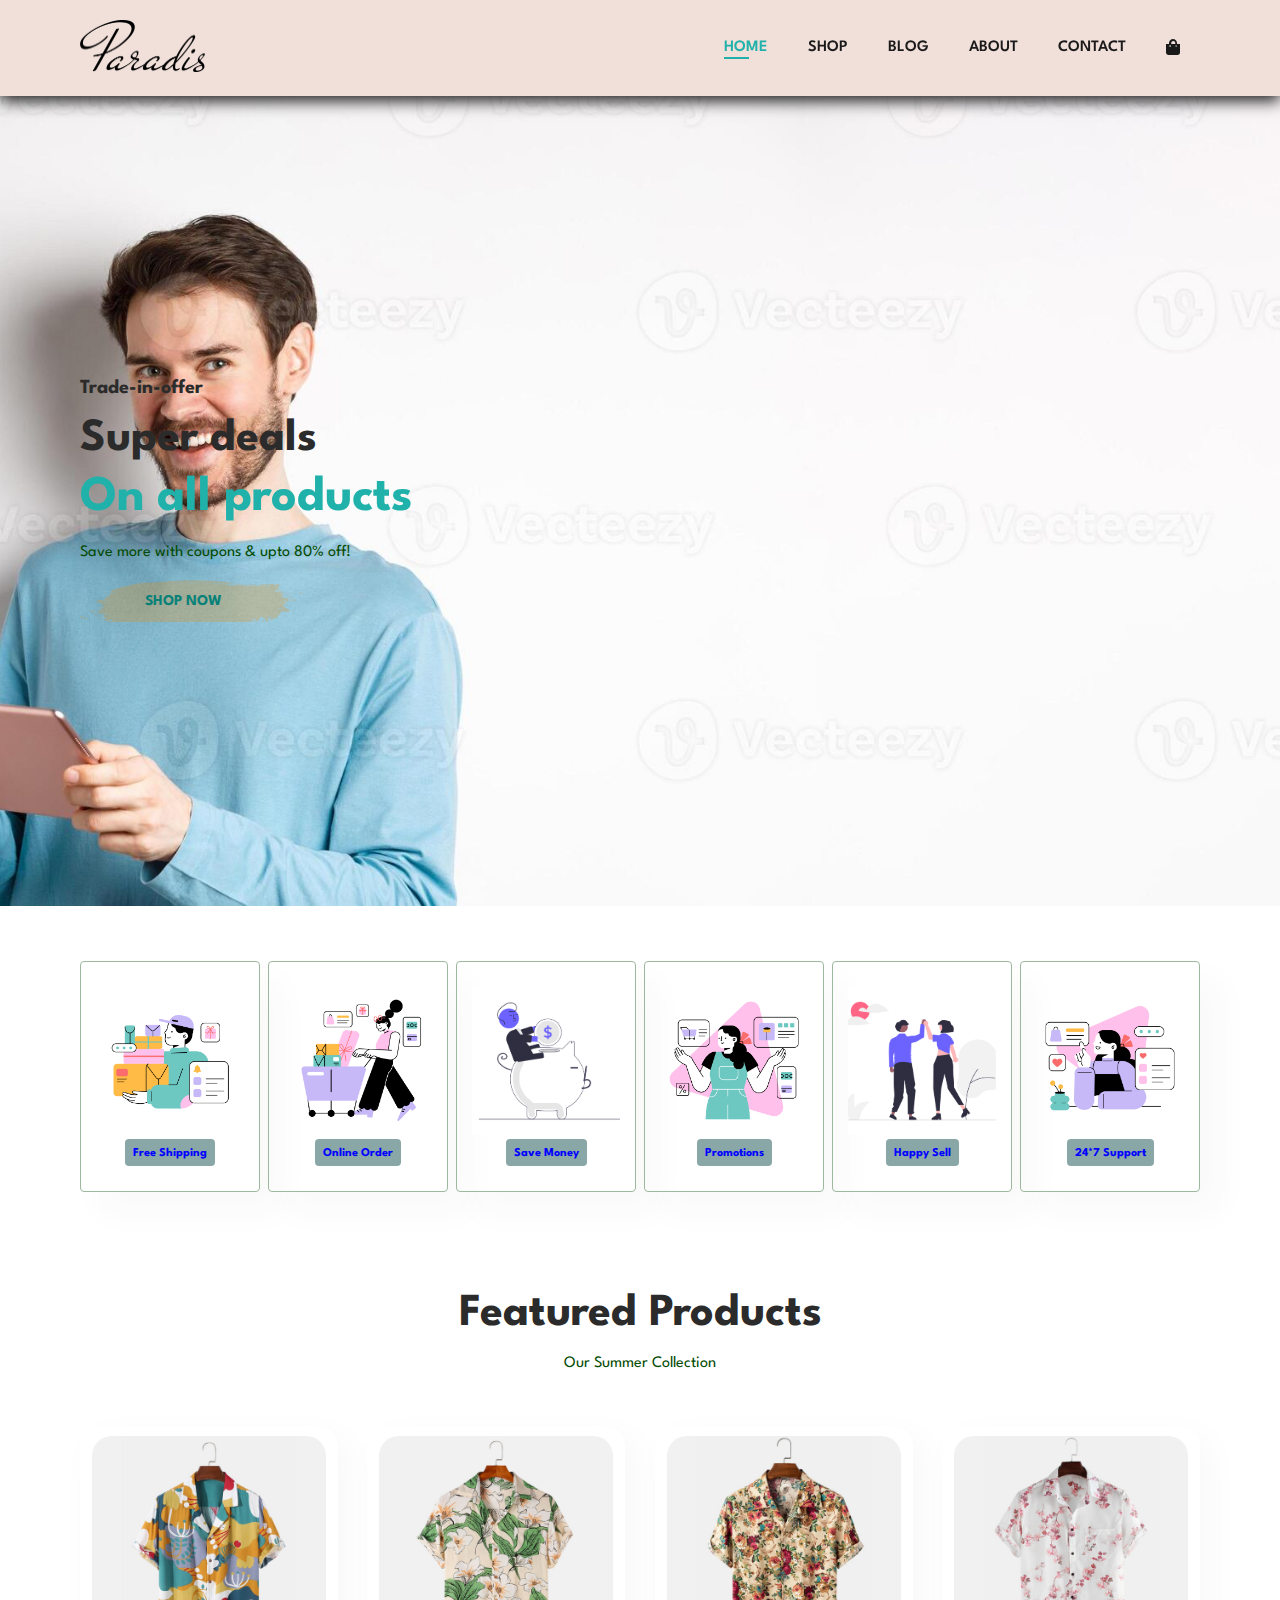
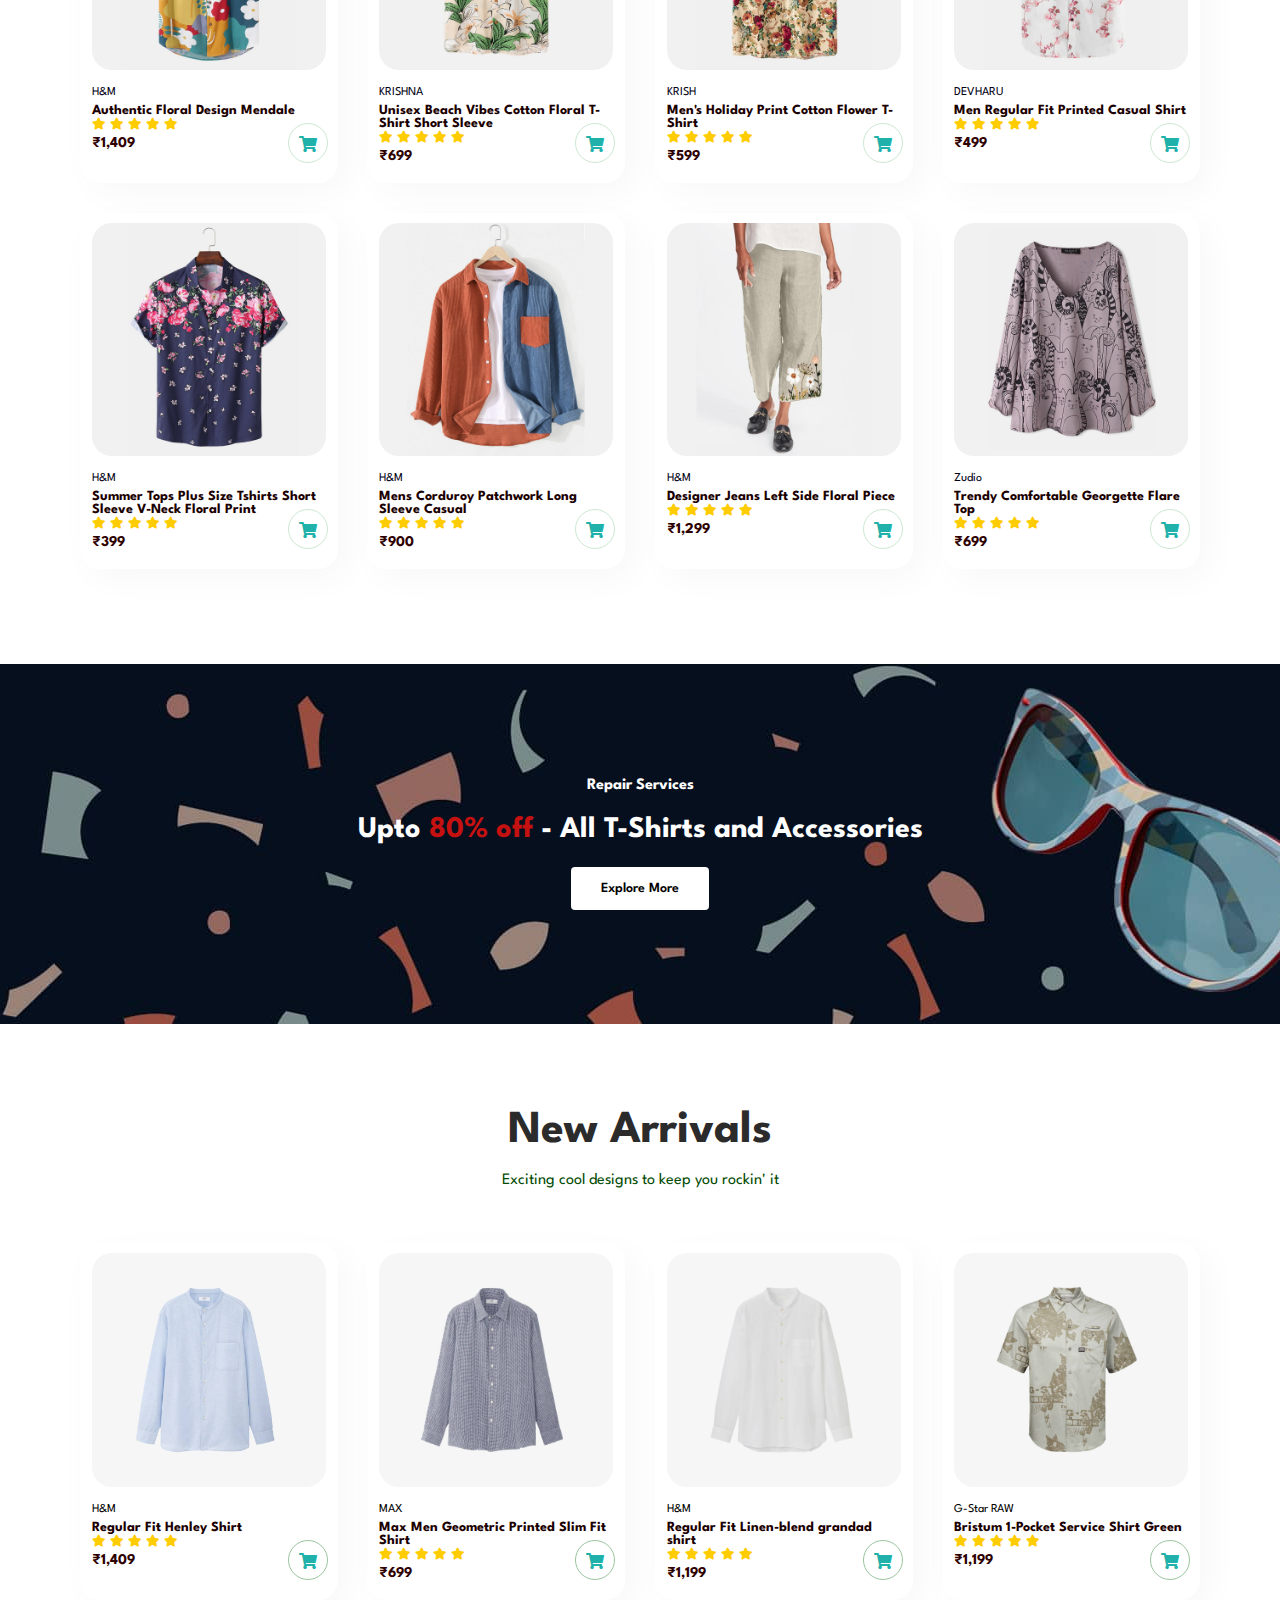
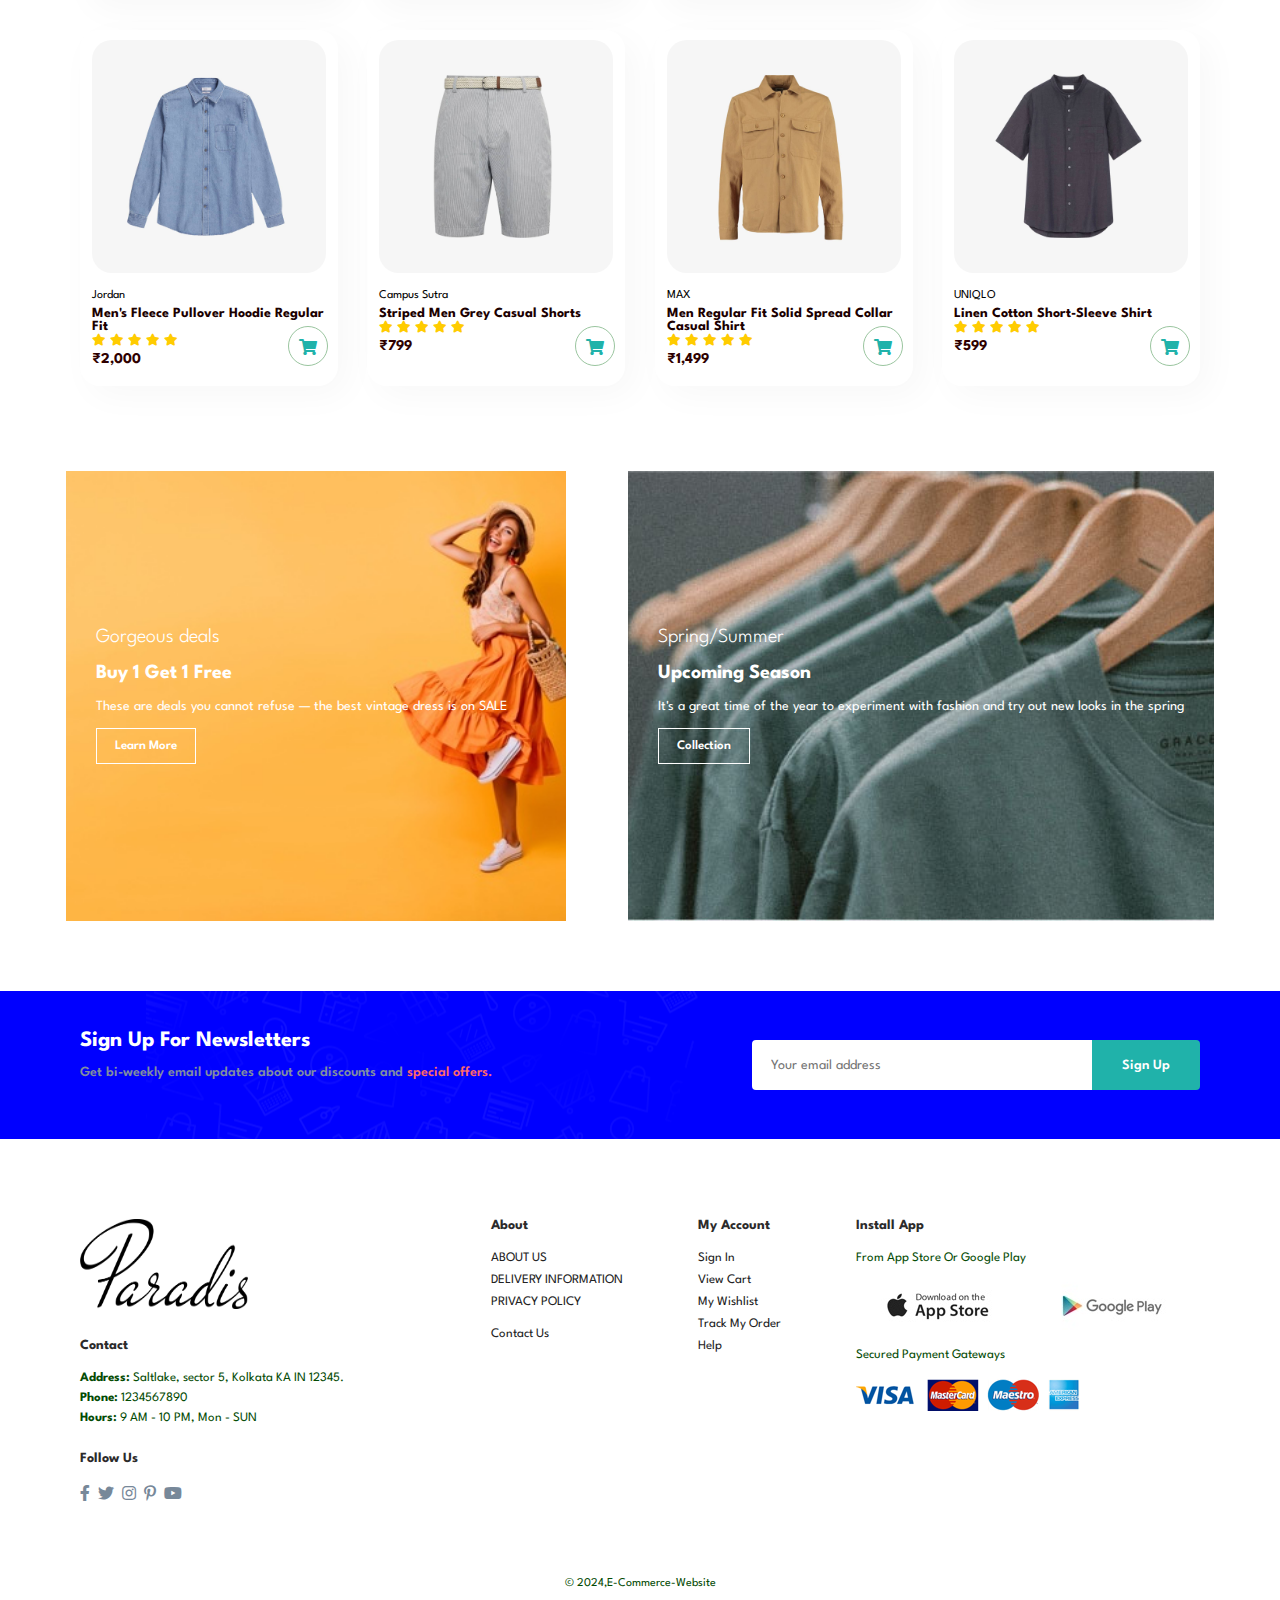
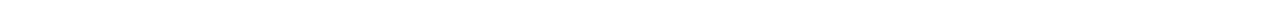
<file: index.html>
<!DOCTYPE html>
<html lang="en">

<head>
    <meta charset="UTF-8">
    <meta http-equiv="X-UA-Compatible" content="IE=edge">
    <meta name="viewport" content="width=device-width, initial-scale=1.0">
    <title>E-Commerce-Website</title>
    <link rel="stylesheet" href="styles.css">
    <link rel="stylesheet" href="https://use.fontawesome.com/releases/v5.0.7/css/all.css">
</head>

<body>
    <secion id="header">
        <a href="#"><img src="img/logo.png" class="logo" alt=""></a>
        <div>
            <ul id="navbar">
                <li><a class="active" href="index.html">HOME</a></li>
                <li><a href="shop.html">SHOP</a></li>
                <li><a href="blog.html">BLOG</a></li>
                <li><a href="about.html">ABOUT</a></li>
                <li><a href="contact.html">CONTACT</a></li>
                <li id="lg-bag"><a href="cart.html"><i class="fas fa-shopping-bag"></i></a></li>
                <a href="#" id="close"><i class="fas fa-times"></i></a>
            </ul>
        </div>
        <div id="mobile">
            <a href="cart.html"><i class="fas fa-shopping-bag"></i></a>
            <i id="bar" class="fas fa-outdent"></i>
        </div>
    </secion>

    <section id="hero">
        <h4>Trade-in-offer</h4>
        <h2>Super deals</h2>
        <h1>On all products</h1>
        <p>Save more with coupons & upto 80% off!</p>
        <button>SHOP NOW</button>
    </section>

    <section id="feature" class="section-p1">
        <div class="fe-box">
            <img id="free-shipping" src="img/f1.png" alt="">

            <h6>Free Shipping</h6>
        </div>
        <div class="fe-box">
            <img id="free-shipping" src="img/f2.png" alt="">

            <h6>Online Order</h6>
        </div>
        <div class="fe-box">
            <img id="free-shipping" src="img/f3.png" alt="">

            <h6>Save Money</h6>
        </div>
        <div class="fe-box">
            <img id="free-shipping" src="img/f4.png" alt="">

            <h6>Promotions</h6>
        </div>
        <div class="fe-box">
            <img id="free-shipping" src="img/f5.png" alt="">

            <h6>Happy Sell</h6>
        </div>
        <div class="fe-box">
            <img id="free-shipping" src="img/f6.png" alt="">

            <h6>24*7 Support</h6>
        </div>
    </section>
    <section id="product1" class="section-p1">
        <h2>Featured Products</h2>
        <p>Our Summer Collection</p>
        <div class="pro-container">
            <div class="pro">
                <img src="img/products/f1.jpg" alt="">
                <div class="des">
                    <span>H&M</span>
                    <h5>Authentic Floral Design Mendale</h5>
                    <div class="star">
                        <i class="fas fa-star"></i>
                        <i class="fas fa-star"></i>
                        <i class="fas fa-star"></i>
                        <i class="fas fa-star"></i>
                        <i class="fas fa-star"></i>
                    </div>
                    <h4>₹1,409</h4>
                </div>
                <a href="#">
                    <i class="fas fa-shopping-cart cart"></i>
                </a>
            </div>
            <div class="pro">
                <img src="img/products/f2.jpg" alt="">
                <div class="des">
                    <span>KRISHNA</span>
                    <h5>Unisex Beach Vibes Cotton Floral T-Shirt Short Sleeve</h5>
                    <div class="star">
                        <i class="fas fa-star"></i>
                        <i class="fas fa-star"></i>
                        <i class="fas fa-star"></i>
                        <i class="fas fa-star"></i>
                        <i class="fas fa-star"></i>
                    </div>
                    <h4>₹699</h4>
                </div>
                <a href="#">
                    <i class="fas fa-shopping-cart cart"></i>
                </a>
            </div>
            <div class="pro">
                <img src="img/products/f3.jpg" alt="">
                <div class="des">
                    <span>KRISH</span>
                    <h5>Men's Holiday Print Cotton Flower T-Shirt</h5>
                    <div class="star">
                        <i class="fas fa-star"></i>
                        <i class="fas fa-star"></i>
                        <i class="fas fa-star"></i>
                        <i class="fas fa-star"></i>
                        <i class="fas fa-star"></i>
                    </div>
                    <h4>₹599</h4>
                </div>
                <a href="#">
                    <i class="fas fa-shopping-cart cart"></i>
                </a>
            </div>
            <div class="pro">
                <img src="img/products/f4.jpg" alt="">
                <div class="des">
                    <span>DEVHARU</span>
                    <h5>Men Regular Fit Printed Casual Shirt
                    </h5>
                    <div class="star">
                        <i class="fas fa-star"></i>
                        <i class="fas fa-star"></i>
                        <i class="fas fa-star"></i>
                        <i class="fas fa-star"></i>
                        <i class="fas fa-star"></i>
                    </div>
                    <h4>₹499</h4>
                </div>
                <a href="#">
                    <i class="fas fa-shopping-cart cart"></i>
                </a>
            </div>
            <div class="pro">
                <img src="img/products/f5.jpg" alt="">
                <div class="des">
                    <span>H&M</span>
                    <h5>Summer Tops Plus Size Tshirts Short Sleeve V-Neck Floral Print</h5>
                    <div class="star">
                        <i class="fas fa-star"></i>
                        <i class="fas fa-star"></i>
                        <i class="fas fa-star"></i>
                        <i class="fas fa-star"></i>
                        <i class="fas fa-star"></i>
                    </div>
                    <h4>₹399</h4>
                </div>
                <a href="#">
                    <i class="fas fa-shopping-cart cart"></i>
                </a>
            </div>
            <div class="pro">
                <img src="img/products/f6.jpg" alt="">
                <div class="des">
                    <span>H&M</span>
                    <h5>Mens Corduroy Patchwork Long Sleeve Casual</h5>
                    <div class="star">
                        <i class="fas fa-star"></i>
                        <i class="fas fa-star"></i>
                        <i class="fas fa-star"></i>
                        <i class="fas fa-star"></i>
                        <i class="fas fa-star"></i>
                    </div>
                    <h4>₹900</h4>
                </div>
                <a href="#">
                    <i class="fas fa-shopping-cart cart"></i>
                </a>
            </div>
            <div class="pro">
                <img src="img/products/f7.jpg" alt="">
                <div class="des">
                    <span>H&M</span>
                    <h5>Designer Jeans Left Side Floral Piece</h5>
                    <div class="star">
                        <i class="fas fa-star"></i>
                        <i class="fas fa-star"></i>
                        <i class="fas fa-star"></i>
                        <i class="fas fa-star"></i>
                        <i class="fas fa-star"></i>
                    </div>
                    <h4>₹1,299</h4>
                </div>
                <a href="#">
                    <i class="fas fa-shopping-cart cart"></i>
                </a>
            </div>
            <div class="pro">
                <img src="img/products/f8.jpg" alt="">
                <div class="des">
                    <span>Zudio</span>
                    <h5>Trendy Comfortable Georgette Flare Top</h5>
                    <div class="star">
                        <i class="fas fa-star"></i>
                        <i class="fas fa-star"></i>
                        <i class="fas fa-star"></i>
                        <i class="fas fa-star"></i>
                        <i class="fas fa-star"></i>
                    </div>
                    <h4>₹699</h4>
                </div>
                <a href="#">
                    <i class="fas fa-shopping-cart cart"></i>
                </a>
            </div>
        </div>

    </section>

    <section id="banner" class="section-m1">
        <h4>Repair Services</h4>
        <h2>Upto <span>80% off</span> - All T-Shirts and Accessories</h2>
        <button class="normal">Explore More</button>
    </section>

    <section id="product2" class="section-p1">
        <h2>New Arrivals</h2>
        <p>Exciting cool designs to keep you rockin' it</p>
        <div class="pro-container">
            <div class="pro">
                <img src="img/products/n1.jpg" alt="">
                <div class="des">
                    <span>H&M</span>
                    <h5>Regular Fit Henley Shirt</h5>
                    <div class="star">
                        <i class="fas fa-star"></i>
                        <i class="fas fa-star"></i>
                        <i class="fas fa-star"></i>
                        <i class="fas fa-star"></i>
                        <i class="fas fa-star"></i>
                    </div>
                    <h4>₹1,409</h4>
                </div>
                <a href="#">
                    <i class="fas fa-shopping-cart cart"></i>
                </a>
            </div>
            <div class="pro">
                <img src="img/products/n2.jpg" alt="">
                <div class="des">
                    <span>MAX</span>
                    <h5>Max Men Geometric Printed Slim Fit Shirt</h5>
                    <div class="star">
                        <i class="fas fa-star"></i>
                        <i class="fas fa-star"></i>
                        <i class="fas fa-star"></i>
                        <i class="fas fa-star"></i>
                        <i class="fas fa-star"></i>
                    </div>
                    <h4>₹699</h4>
                </div>
                <a href="#">
                    <i class="fas fa-shopping-cart cart"></i>
                </a>
            </div>
            <div class="pro">
                <img src="img/products/n3.jpg" alt="">
                <div class="des">
                    <span>H&M</span>
                    <h5>Regular Fit Linen-blend grandad shirt</h5>
                    <div class="star">
                        <i class="fas fa-star"></i>
                        <i class="fas fa-star"></i>
                        <i class="fas fa-star"></i>
                        <i class="fas fa-star"></i>
                        <i class="fas fa-star"></i>
                    </div>
                    <h4>₹1,199</h4>
                </div>
                <a href="#">
                    <i class="fas fa-shopping-cart cart"></i>
                </a>
            </div>
            <div class="pro">
                <img src="img/products/n4.jpg" alt="">
                <div class="des">
                    <span>G-Star RAW</span>
                    <h5>Bristum 1-Pocket Service Shirt Green</h5>
                    <div class="star">
                        <i class="fas fa-star"></i>
                        <i class="fas fa-star"></i>
                        <i class="fas fa-star"></i>
                        <i class="fas fa-star"></i>
                        <i class="fas fa-star"></i>
                    </div>
                    <h4>₹1,199</h4>
                </div>
                <a href="#">
                    <i class="fas fa-shopping-cart cart"></i>
                </a>
            </div>
            <div class="pro">
                <img src="img/products/n5.jpg" alt="">
                <div class="des">
                    <span>Jordan</span>
                    <h5>Men's Fleece Pullover Hoodie Regular Fit</h5>
                    <div class="star">
                        <i class="fas fa-star"></i>
                        <i class="fas fa-star"></i>
                        <i class="fas fa-star"></i>
                        <i class="fas fa-star"></i>
                        <i class="fas fa-star"></i>
                    </div>
                    <h4>₹2,000</h4>
                </div>
                <a href="#">
                    <i class="fas fa-shopping-cart cart"></i>
                </a>
            </div>
            <div class="pro">
                <img src="img/products/n6.jpg" alt="">
                <div class="des">
                    <span>Campus Sutra</span>
                    <h5>Striped Men Grey Casual Shorts</h5>
                    <div class="star">
                        <i class="fas fa-star"></i>
                        <i class="fas fa-star"></i>
                        <i class="fas fa-star"></i>
                        <i class="fas fa-star"></i>
                        <i class="fas fa-star"></i>
                    </div>
                    <h4>₹799</h4>
                </div>
                <a href="#">
                    <i class="fas fa-shopping-cart cart"></i>
                </a>
            </div>
            <div class="pro">
                <img src="img/products/n7.jpg" alt="">
                <div class="des">
                    <span>MAX</span>
                    <h5>Men Regular Fit Solid Spread Collar Casual Shirt</h5>
                    <div class="star">
                        <i class="fas fa-star"></i>
                        <i class="fas fa-star"></i>
                        <i class="fas fa-star"></i>
                        <i class="fas fa-star"></i>
                        <i class="fas fa-star"></i>
                    </div>
                    <h4>₹1,499</h4>
                </div>
                <a href="#">
                    <i class="fas fa-shopping-cart cart"></i>
                </a>
            </div>
            <div class="pro">
                <img src="img/products/n8.jpg" alt="">
                <div class="des">
                    <span>UNIQLO</span>
                    <h5>Linen Cotton Short-Sleeve Shirt</h5>
                    <div class="star">
                        <i class="fas fa-star"></i>
                        <i class="fas fa-star"></i>
                        <i class="fas fa-star"></i>
                        <i class="fas fa-star"></i>
                        <i class="fas fa-star"></i>
                    </div>
                    <h4>₹599</h4>
                </div>
                <a href="#">
                    <i class="fas fa-shopping-cart cart"></i>
                </a>
            </div>
        </div>

    </section>

    <section id="sm-banner" class="section-p1">
        <div class="banner-box box1">
            <h4>Gorgeous deals</h4>
            <h2>Buy 1 Get 1 Free</h2>
            <span>These are deals you cannot refuse — the best vintage dress is on SALE</span>
            <button class="white">Learn More</button>
        </div>
        <div class="banner-box box2">
            <h4>Spring/Summer</h4>
            <h2>Upcoming Season</h2>
            <span>It's a great time of the year to experiment with fashion and try out new looks in the spring</span>
            <button class="white">Collection</button>
        </div>
    </section>
    <section id="newsletter" class="section-p1 section-m1">
        <div class="newstext">
            <h4>Sign Up For Newsletters</h4>
            <p>Get bi-weekly email updates about our discounts and <span>special offers.</span></p>
        </div>
        <div class="form">
            <input type="email" placeholder="Your email address">
            <button class="normal">Sign Up</button>
        </div>
    </section>

    <footer class="section-p1">
        <div class="col social">
            <img class="logo" src="img/logo.png" alt="">
            <h4>Contact</h4>
            <p><strong>Address:</strong> Saltlake, 
                sector 5, Kolkata KA IN 12345.</p>
            <p><strong>Phone:</strong> 1234567890</p>
            <p><strong>Hours:</strong> 9 AM - 10 PM, Mon - SUN</p>
            <div class="follow">
                <h4>Follow Us</h4>
                <div class="icon">
                    <i class="fab fa-facebook-f"></i>
                    <i class="fab fa-twitter"></i>
                    <i class="fab fa-instagram"></i>
                    <i class="fab fa-pinterest-p"></i>
                    <i class="fab fa-youtube"></i>
                </div>
            </div>
        </div>
        <div class="col">
            <h4>About</h4>
            <a href="#">ABOUT US</a>
            <a href="#">DELIVERY INFORMATION</a>
            <a href="#">PRIVACY POLICY</a>
            <a href="#"></a>
            <a href="#">Contact Us</a>
        </div>
        <div class="col">
            <h4>My Account</h4>
            <a href="#">Sign In</a>
            <a href="#">View Cart</a>
            <a href="#">My Wishlist</a>
            <a href="#">Track My Order</a>
            <a href="#">Help</a>
        </div>
        <div class="col install">
            <h4>Install App</h4>
            <p>From App Store Or Google Play</p>
            <div class="row">
                <img src="img/pay/app.jpg" alt="">
                <img src="img/pay/play.jpg" alt="">
            </div>
            <p>Secured Payment Gateways</p>
            <img src="img/pay/pay.png" alt="">
        </div>
    </footer>
    <div class="copyright">
        <p>© 2024,E-Commerce-Website</p>
    </div>

    <script src="script.js"></script>
</body>

</html>
</file>
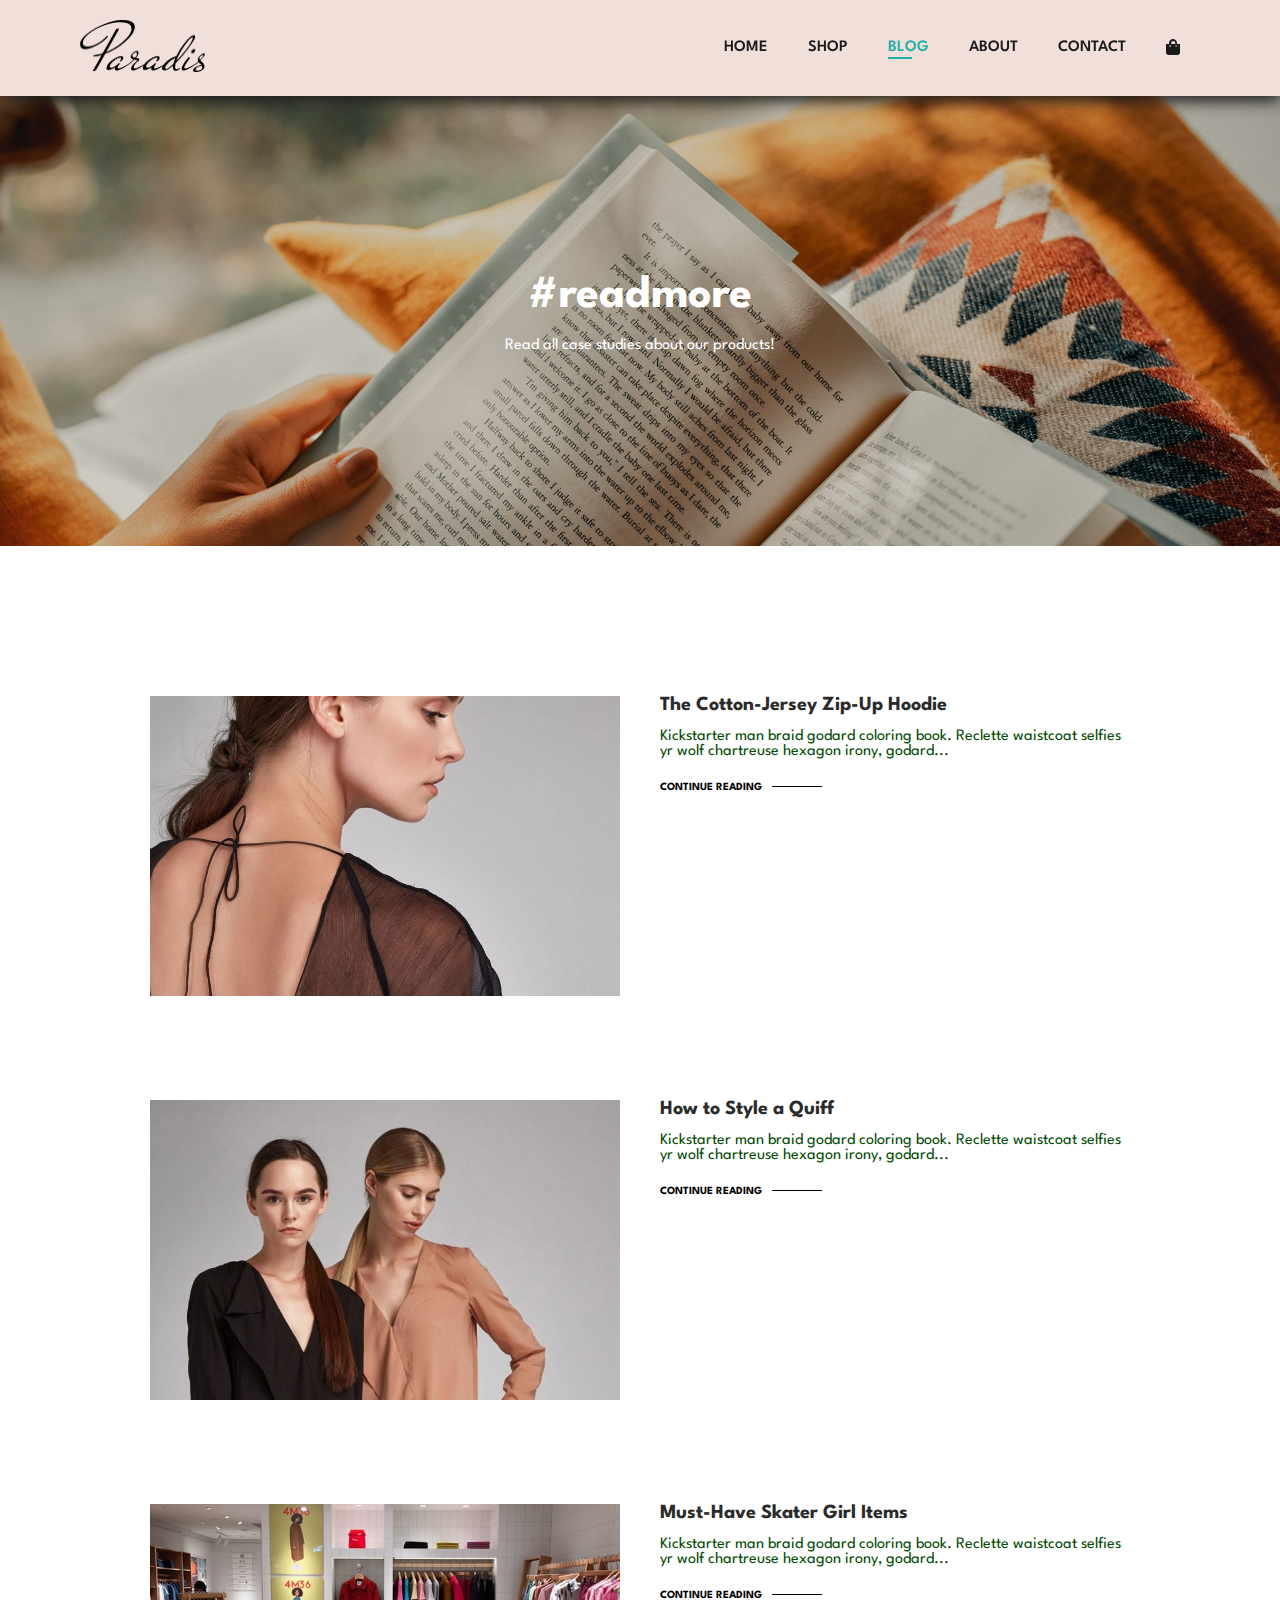
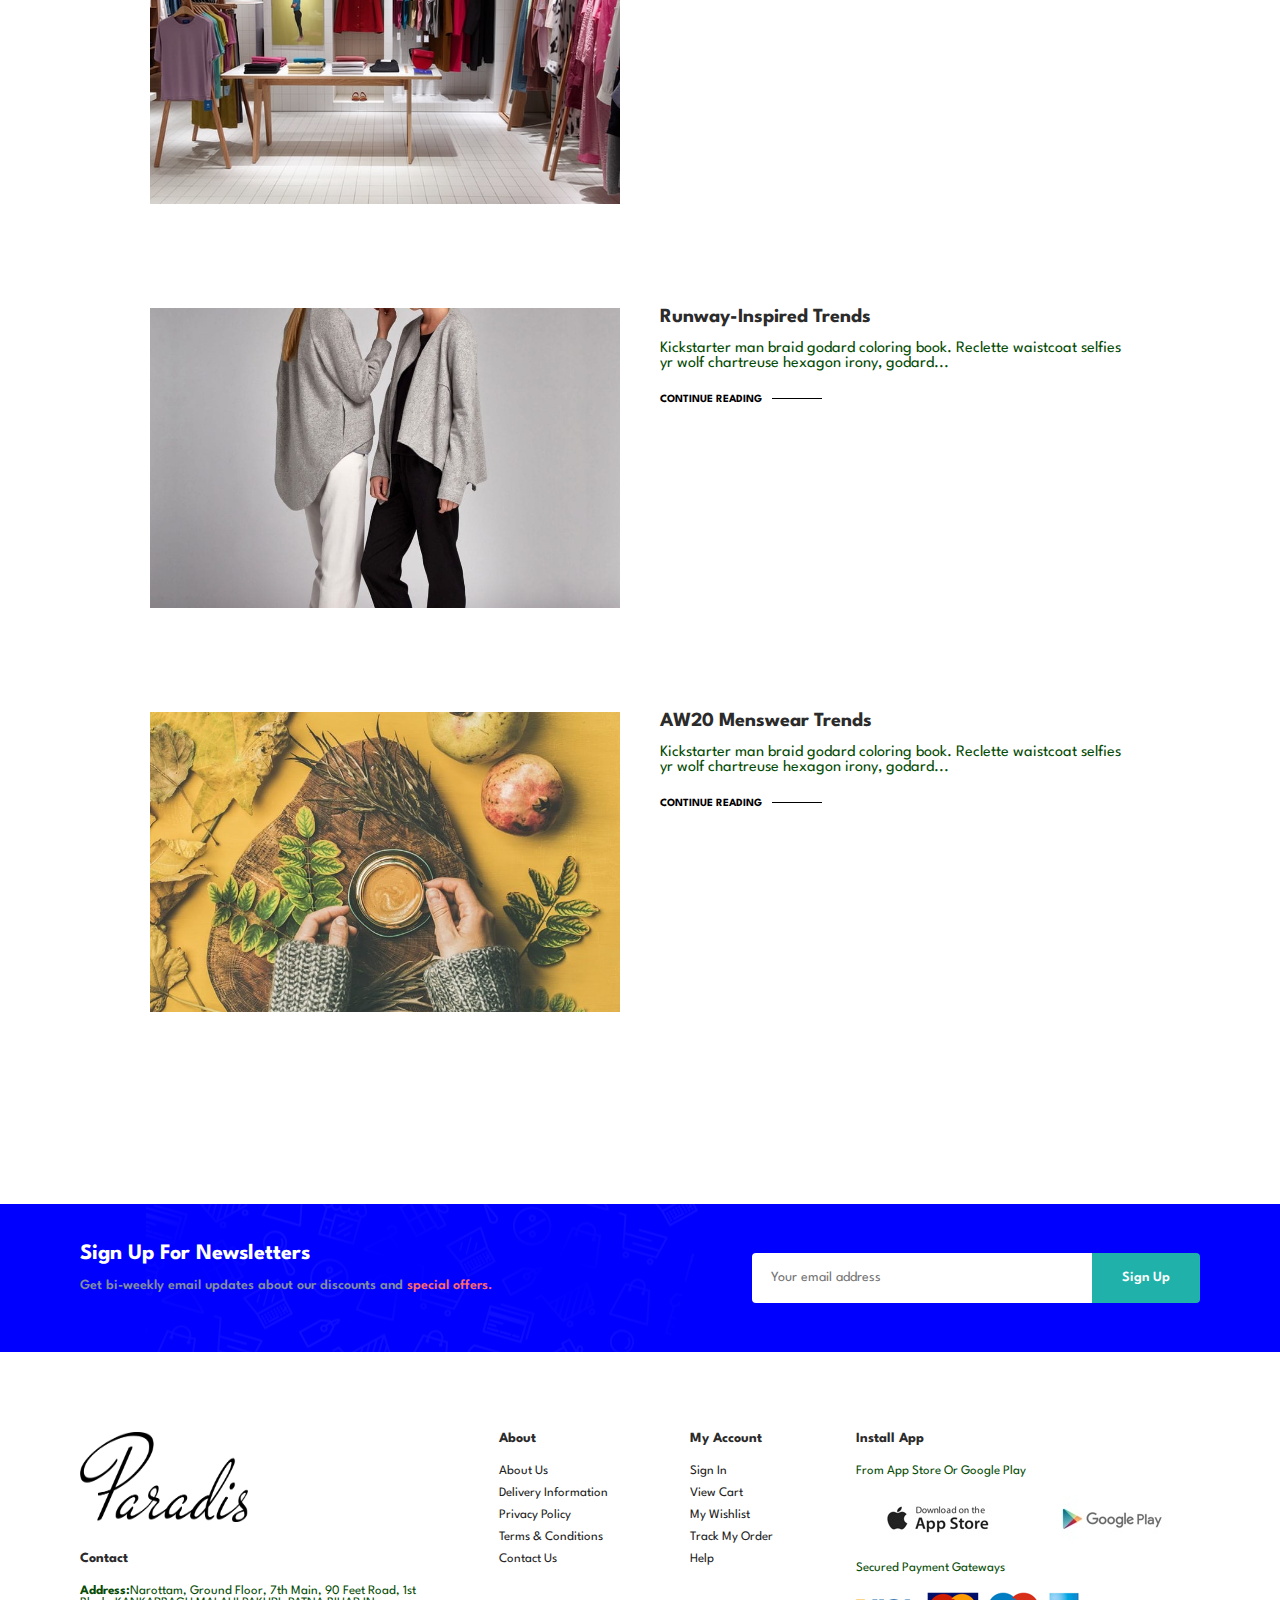
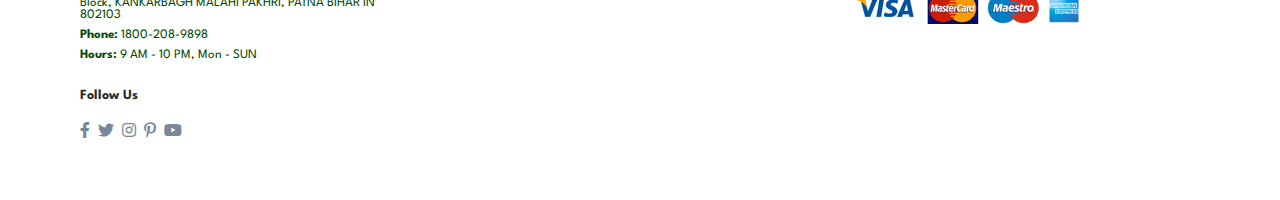
<file: blog.html>
<!DOCTYPE html>
<html lang="en">

<head>
    <meta charset="UTF-8">
    <meta http-equiv="X-UA-Compatible" content="IE=edge">
    <meta name="viewport" content="width=device-width, initial-scale=1.0">
    <title>E-Commerce-Website</title>
    <link rel="stylesheet" href="styles.css">
    <link rel="stylesheet" href="https://use.fontawesome.com/releases/v5.0.7/css/all.css">
</head>

<body>
    <section id="header">
        <a href="#"><img src="img/logo.png" class="logo" alt=""></a>
        <div>
            <ul id="navbar">
                <li><a href="index.html">HOME</a></li>
                <li><a href="shop.html">SHOP</a></li>
                <li><a class="active" href="blog.html">BLOG</a></li>
                <li><a href="about.html">ABOUT</a></li>
                <li><a href="contact.html">CONTACT</a></li>
                <li id="lg-bag"><a href="cart.html"><i class="fas fa-shopping-bag"></i></a></li>
                <a href="#" id="close"><i class="fas fa-times"></i></a>
            </ul>
        </div>
        <div id="mobile">
            <a href="cart.html"><i class="fas fa-shopping-bag"></i></a>
            <i id="bar" class="fas fa-outdent"></i>
        </div>
    </section>

    <section id="page-header" class="readmore">

        <h2>#readmore</h2>

        <p>Read all case studies about our products! </p>

    </section>
    <section id="blog">
        <div class="blog-box">
            <div class="blog-img">
                <img src="img/blog/b1.jpg" alt="">
            </div>
            <div class="blog-details">
                <h4>The Cotton-Jersey Zip-Up Hoodie</h4>
                <p>Kickstarter man braid godard coloring book. Reclette waistcoat selfies yr wolf chartreuse hexagon
                    irony, godard...</p>
                <a href="#">CONTINUE READING</a>
            </div>
            <h1>13/01</h1>
        </div>
        <div class="blog-box">
            <div class="blog-img">
                <img src="img/blog/b2.jpg" alt="">
            </div>
            <div class="blog-details">
                <h4>How to Style a Quiff</h4>
                <p>Kickstarter man braid godard coloring book. Reclette waistcoat selfies yr wolf chartreuse hexagon
                    irony, godard...</p>
                <a href="#">CONTINUE READING</a>
            </div>
            <h1>13/04</h1>
        </div>
        <div class="blog-box">
            <div class="blog-img">
                <img src="img/blog/b3.jpg" alt="">
            </div>
            <div class="blog-details">
                <h4>Must-Have Skater Girl Items</h4>
                <p>Kickstarter man braid godard coloring book. Reclette waistcoat selfies yr wolf chartreuse hexagon
                    irony, godard...</p>
                <a href="#">CONTINUE READING</a>
            </div>
            <h1>12/01</h1>
        </div>
        <div class="blog-box">
            <div class="blog-img">
                <img src="img/blog/b4.jpg" alt="">
            </div>
            <div class="blog-details">
                <h4>Runway-Inspired Trends</h4>
                <p>Kickstarter man braid godard coloring book. Reclette waistcoat selfies yr wolf chartreuse hexagon
                    irony, godard...</p>
                <a href="#">CONTINUE READING</a>
            </div>
            <h1>16/04</h1>
        </div>
        <div class="blog-box">
            <div class="blog-img">
                <img src="img/blog/b6.jpg" alt="">
            </div>
            <div class="blog-details">
                <h4>AW20 Menswear Trends</h4>
                <p>Kickstarter man braid godard coloring book. Reclette waistcoat selfies yr wolf chartreuse hexagon
                    irony, godard...</p>
                <a href="#">CONTINUE READING</a>
            </div>
            <h1>10/03</h1>
        </div>
    </section>

    <section id="pagination" class="section-p1">
        <a href="#">1</a>
        <a href="#">2</a>
        <a href="#"><i class="fas fa-long-arrow-alt-right"></i></a>
    </section>

    <section id="newsletter" class="section-p1 section-m1">
        <div class="newstext">
            <h4>Sign Up For Newsletters</h4>
            <p>Get bi-weekly email updates about our discounts and <span>special offers.</span></p>
        </div>
        <div class="form">
            <input type="email" placeholder="Your email address">
            <button class="normal">Sign Up</button>
        </div>
    </section>

    <footer class="section-p1">
        <div class="col social">
            <img class="logo" src="img/logo.png" alt="">
            <h4>Contact</h4>
            <p><strong>Address:</strong>Narottam, Ground Floor, 7th Main, 90 Feet Road, 1st Block, KANKARBAGH MALAHI PAKHRI,
                PATNA
                BIHAR IN 802103 </p>
            <p><strong>Phone:</strong> 1800-208-9898</p>
            <p><strong>Hours:</strong> 9 AM - 10 PM, Mon - SUN</p>
            <div class="follow">
                <h4>Follow Us</h4>
                <div class="icon">
                    <i class="fab fa-facebook-f"></i>
                    <i class="fab fa-twitter"></i>
                    <i class="fab fa-instagram"></i>
                    <i class="fab fa-pinterest-p"></i>
                    <i class="fab fa-youtube"></i>
                </div>
            </div>
        </div>
        <div class="col">
            <h4>About</h4>
            <a href="#">About Us</a>
            <a href="#">Delivery Information</a>
            <a href="#">Privacy Policy</a>
            <a href="#">Terms & Conditions</a>
            <a href="#">Contact Us</a>
        </div>
        <div class="col">
            <h4>My Account</h4>
            <a href="#">Sign In</a>
            <a href="#">View Cart</a>
            <a href="#">My Wishlist</a>
            <a href="#">Track My Order</a>
            <a href="#">Help</a>
        </div>
        <div class="col install">
            <h4>Install App</h4>
            <p>From App Store Or Google Play</p>
            <div class="row">
                <img src="img/pay/app.jpg" alt="">
                <img src="img/pay/play.jpg" alt="">
            </div>
            <p>Secured Payment Gateways</p>
            <img src="img/pay/pay.png" alt="">
        </div>
    </footer>

    <script src="script.js"></script>
</body>

</html>
</file>
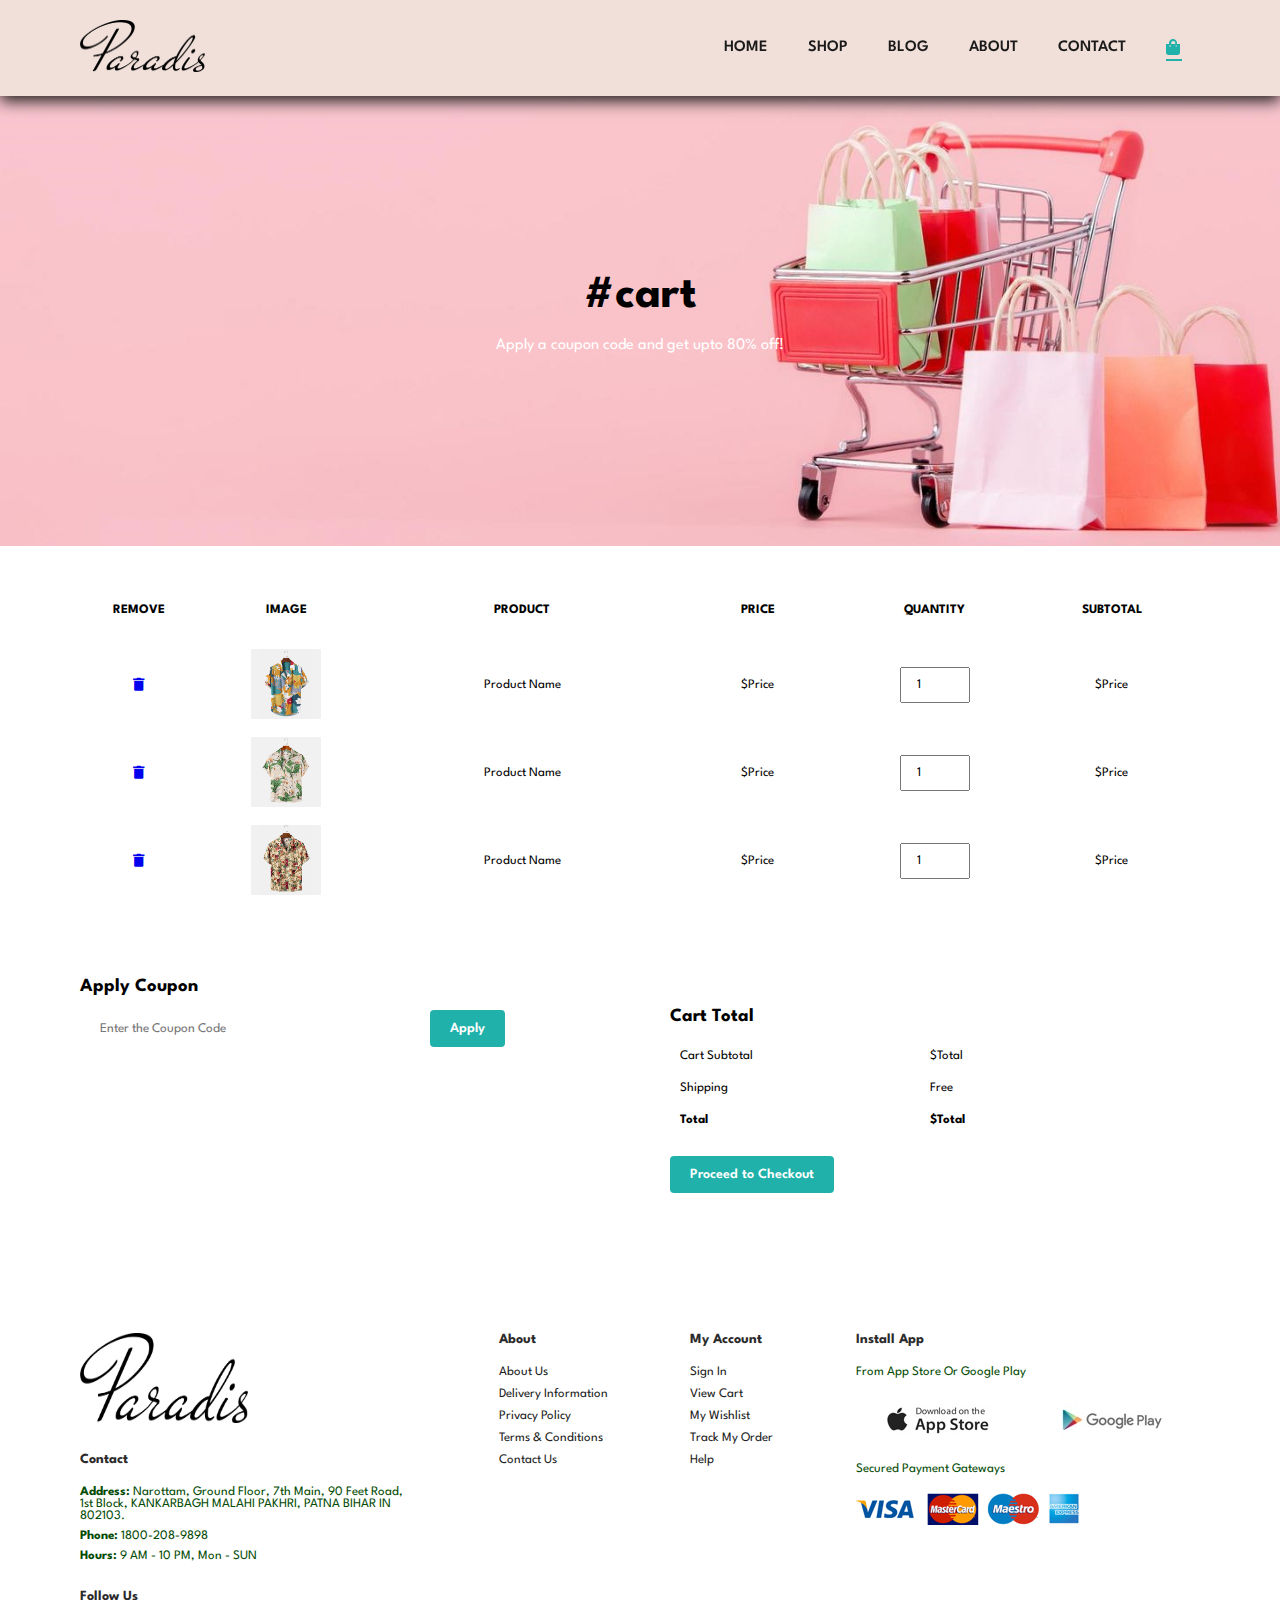
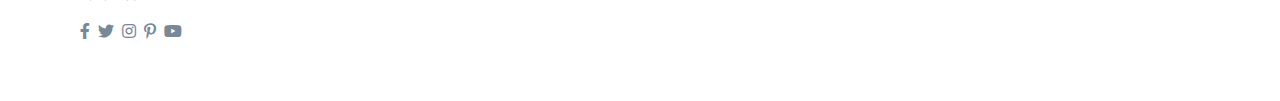
<file: cart.html>
<!DOCTYPE html>
<html lang="en">

<head>
    <meta charset="UTF-8">
    <meta http-equiv="X-UA-Compatible" content="IE=edge">
    <meta name="viewport" content="width=device-width, initial-scale=1.0">
    <title>E-Commerce-Website</title>
    <link rel="stylesheet" href="styles.css">
    <link rel="stylesheet" href="https://use.fontawesome.com/releases/v5.0.7/css/all.css">
</head>

<body>
    <section id="header">
        <a href="#"><img src="img/logo.png" class="logo" alt=""></a>
        <div>
            <ul id="navbar">
                <li><a href="index.html">HOME</a></li>
                <li><a href="shop.html">SHOP</a></li>
                <li><a href="blog.html">BLOG</a></li>
                <li><a href="about.html">ABOUT</a></li>
                <li><a href="contact.html">CONTACT</a></li>
                <li id="lg-bag"><a class="active" href="cart.html"><i class="fas fa-shopping-bag"></i></a></li>
                <a href="#" id="close"><i class="fas fa-times"></i></a>
            </ul>
        </div>
        <div id="mobile">
            <a href="cart.html"><i class="fas fa-shopping-bag"></i></a>
            <i id="bar" class="fas fa-outdent"></i>
        </div>
    </section>

    <section id="page-header" class="cart-header">

        <h2 clas="cart-h2">#cart</h2>

        <p class="cart-p">Apply a coupon code and get upto 80% off! </p>

    </section>

    <section id="cart" class="section-p1">
        <table width="100%">
            <thead>
                <tr>
                    <td>REMOVE</td>
                    <td>IMAGE</td>
                    <td>PRODUCT</td>
                    <td>PRICE</td>
                    <td>QUANTITY</td>
                    <td>SUBTOTAL</td>
                </tr>
            </thead>
            <tbody>
                <tr>
                    <td><a href="#"><i class="fas fa-trash"></i></a></td>
                    <td><img src="img/products/f1.jpg"></td>
                    <td>Product Name</td>
                    <td>$Price</td>
                    <td><input type="number" value="1"></input></td>
                    <td>$Price</td>
                </tr>
                <tr>
                    <td><a href="#"><i class="fas fa-trash"></i></a></td>
                    <td><img src="img/products/f2.jpg"></td>
                    <td>Product Name</td>
                    <td>$Price</td>
                    <td><input type="number" value="1"></input></td>
                    <td>$Price</td>
                </tr>
                <tr>
                    <td><a href="#"><i class="fas fa-trash"></i></a></td>
                    <td><img src="img/products/f3.jpg"></td>
                    <td>Product Name</td>
                    <td>$Price</td>
                    <td><input type="number" value="1"></input></td>
                    <td>$Price</td>
                </tr>
            </tbody>
        </table>
    </section>

    <section id="cart-add" class="section-p1">
        <div id="coupon">
            <h3>Apply Coupon</h3>
            <input type="text" placeholder="Enter the Coupon Code"></input>
            <button class="normal">Apply</button>
        </div>
        <div id="subtotal">
            <h3>Cart Total</h3>
            <table>
                <tr>
                    <td>Cart Subtotal</td>
                    <td>$Total</td>
                </tr>
                <tr>
                    <td>Shipping</td>
                    <td>Free</td>
                </tr>
                <tr>
                    <td><strong>Total</strong></td>
                    <td><strong>$Total</strong></td>
                </tr>
            </table>
            <button class="normal">Proceed to Checkout</button>
        </div>
    </section>

    <footer class="section-p1">
        <div class="col social">
            <img class="logo" src="img/logo.png" alt="">
            <h4>Contact</h4>
            <p><strong>Address:</strong> Narottam, Ground Floor, 7th Main, 90 Feet Road, 1st Block, KANKARBAGH MALAHI PAKHRI,
                PATNA
                BIHAR IN 802103.</p>
            <p><strong>Phone:</strong> 1800-208-9898</p>
            <p><strong>Hours:</strong> 9 AM - 10 PM, Mon - SUN</p>
            <div class="follow">
                <h4>Follow Us</h4>
                <div class="icon">
                    <i class="fab fa-facebook-f"></i>
                    <i class="fab fa-twitter"></i>
                    <i class="fab fa-instagram"></i>
                    <i class="fab fa-pinterest-p"></i>
                    <i class="fab fa-youtube"></i>
                </div>
            </div>
        </div>
        <div class="col">
            <h4>About</h4>
            <a href="#">About Us</a>
            <a href="#">Delivery Information</a>
            <a href="#">Privacy Policy</a>
            <a href="#">Terms & Conditions</a>
            <a href="#">Contact Us</a>
        </div>
        <div class="col">
            <h4>My Account</h4>
            <a href="#">Sign In</a>
            <a href="#">View Cart</a>
            <a href="#">My Wishlist</a>
            <a href="#">Track My Order</a>
            <a href="#">Help</a>
        </div>
        <div class="col install">
            <h4>Install App</h4>
            <p>From App Store Or Google Play</p>
            <div class="row">
                <img src="img/pay/app.jpg" alt="">
                <img src="img/pay/play.jpg" alt="">
            </div>
            <p>Secured Payment Gateways</p>
            <img src="img/pay/pay.png" alt="">
        </div>
    </footer>

    <script src="script.js"></script>
</body>

</html>
</file>
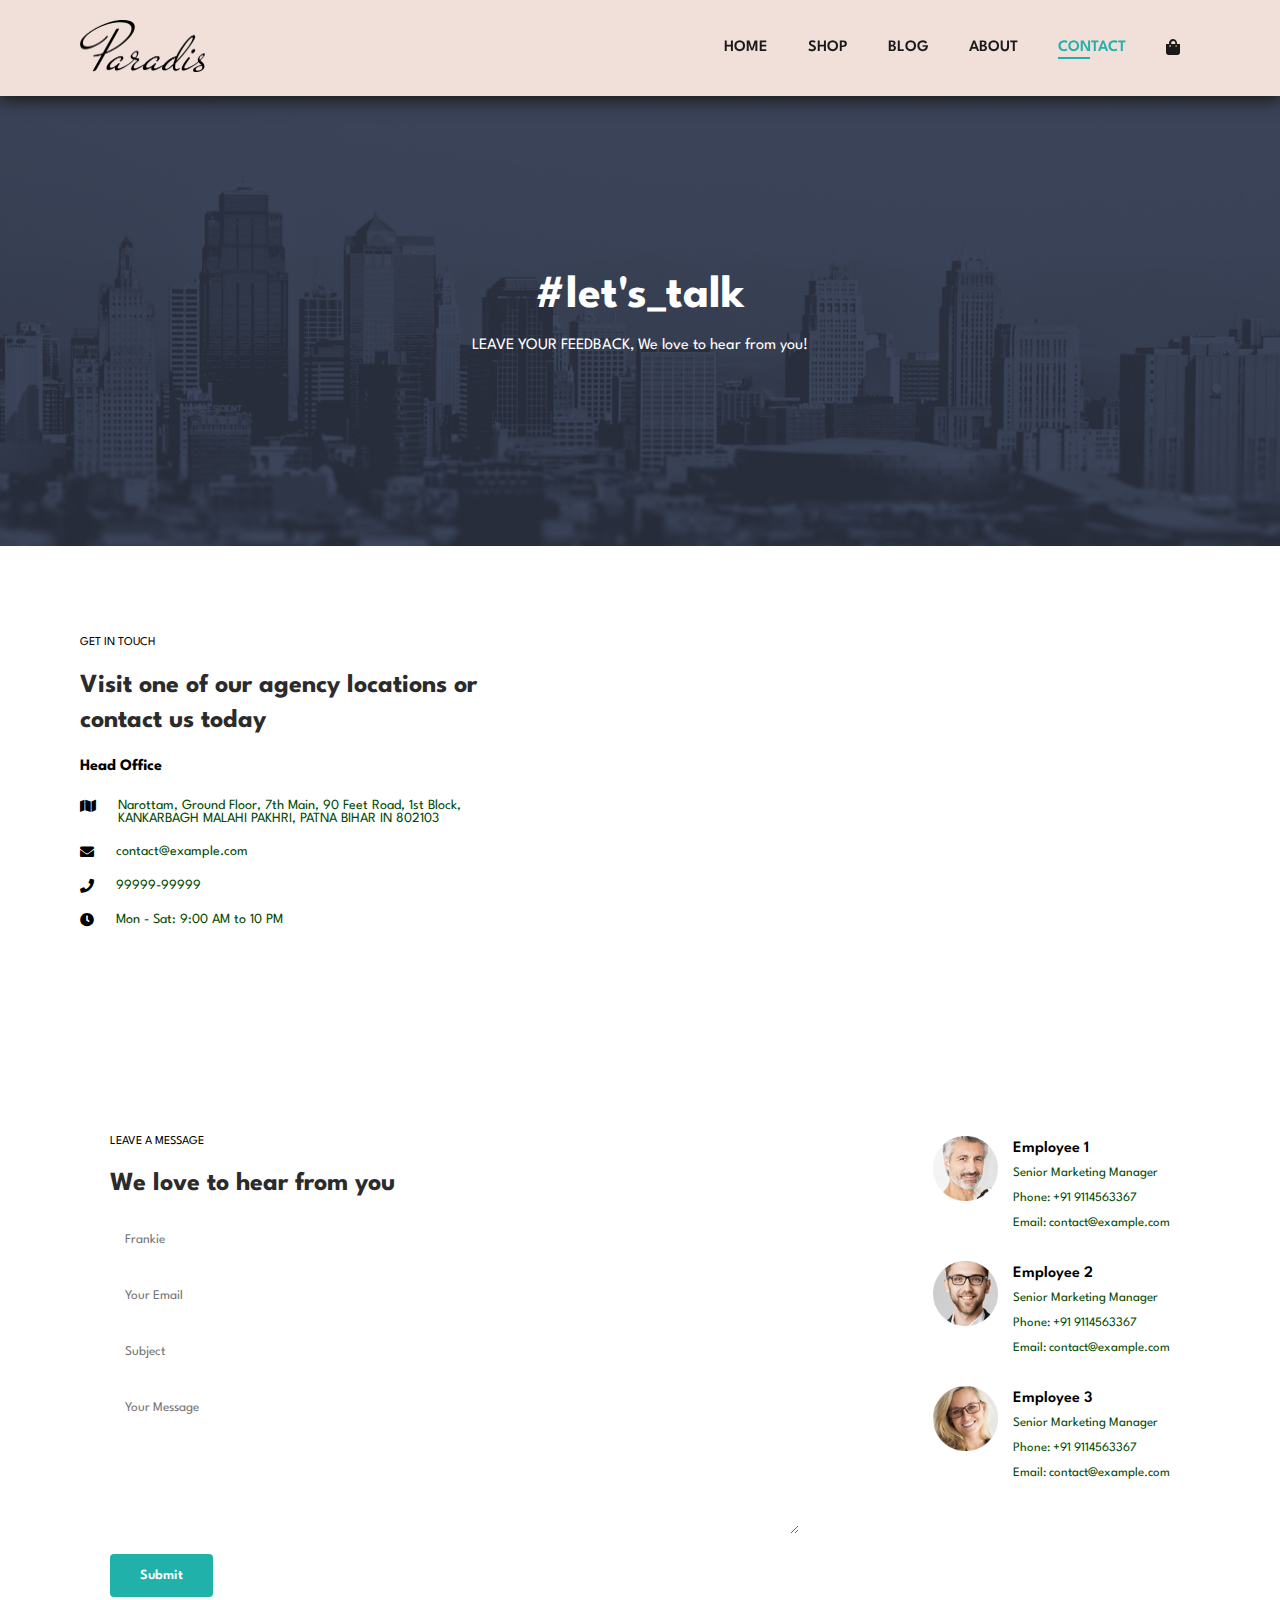
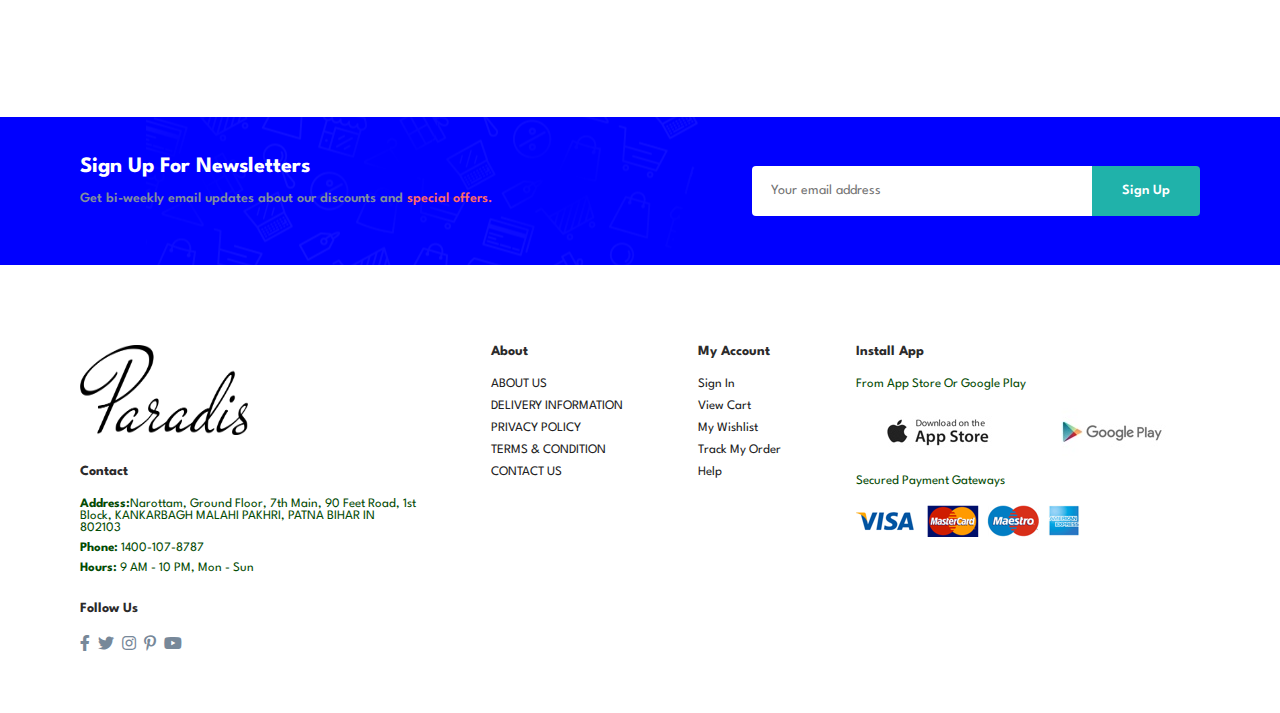
<file: contact.html>
<!DOCTYPE html>
<html lang="en">

<head>
    <meta charset="UTF-8">
    <meta http-equiv="X-UA-Compatible" content="IE=edge">
    <meta name="viewport" content="width=device-width, initial-scale=1.0">
    <title>E-Commerce-Website</title>
    <link rel="stylesheet" href="styles.css">
    <link rel="stylesheet" href="https://use.fontawesome.com/releases/v5.0.7/css/all.css">
</head>

<body>
    <section id="header">
        <a href="#"><img src="img/logo.png" class="logo" alt=""></a>
        <div>
            <ul id="navbar">
                <li><a href="index.html">HOME</a></li>
                <li><a href="shop.html">SHOP</a></li>
                <li><a href="blog.html">BLOG</a></li>
                <li><a href="about.html">ABOUT</a></li>
                <li><a class="active" href="contact.html">CONTACT</a></li>
                <li id="lg-bag"><a href="cart.html"><i class="fas fa-shopping-bag"></i></a></li>
                <a href="#" id="close"><i class="fas fa-times"></i></a>
            </ul>
        </div>
        <div id="mobile">
            <a href="cart.html"><i class="fas fa-shopping-bag"></i></a>
            <i id="bar" class="fas fa-outdent"></i>
        </div>
    </section>

    <section id="page-header" class="contact-header">

        <h2>#let's_talk</h2>

        <p>LEAVE YOUR FEEDBACK, We love to hear from you! </p>

    </section>

    <section id="contact-details" class="section-p1">
        <div class="details">
            <span>GET IN TOUCH</span>
            <h2>Visit one of our agency locations or contact us today</h2>
            <h3>Head Office</h3>
            <div>
                <li>
                    <i class="fas fa-map"></i>
                    <p>Narottam, Ground Floor, 7th Main, 90 Feet Road, 1st Block, KANKARBAGH MALAHI PAKHRI,
                        PATNA
                        BIHAR IN 802103</p>
                </li>
                <li>
                    <i class="fas fa-envelope"></i>
                    <p>contact@example.com</p>
                </li>
                <li>
                    <i class="fas fa-phone"></i>
                    <p>99999-99999</p>
                </li>
                <li>
                    <i class="fas fa-clock"></i>
                    <p>Mon - Sat: 9:00 AM to 10 PM</p>
                </li>
            </div>
        </div>
        <div class="map">
            <iframe
                src="https://www.google.com/maps/embed?pb=!1m18!1m12!1m3!1d124439.15797300002!2d77.59349387650238!3d12.925472555522134!2m3!1f0!2f0!3f0!3m2!1i1024!2i768!4f13.1!3m3!1m2!1s0x3bae13a9fa2e3a91%3A0x98442a5e340a999f!2sFlipkart%20new%20building!5e0!3m2!1sen!2sin!4v1704283936972!5m2!1sen!2sin"
                width="600" height="450" style="border:0;" allowfullscreen="" loading="lazy"
                referrerpolicy="no-referrer-when-downgrade"></iframe>
        </div>
    </section>

    <section id="form-details">
        <form action="empty">
            <span>LEAVE A MESSAGE</span>
            <h2>We love to hear from you</h2>
            <input type="text" placeholder="Frankie">
            <input type="email" placeholder="Your Email">
            <input type="text" placeholder="Subject">
            <textarea name="" id="" cols="30" rows="10" placeholder="Your Message"></textarea>
            <button class="normal">Submit</button>
        </form>
        <div class="people">
            <div>
                <img src="img/people/1.png">
                <p><span>Employee 1</span> Senior Marketing Manager<br> Phone: +91 9114563367 <br>Email:
                    contact@example.com</p>
            </div>
            <div>
                <img src="img/people/2.png">
                <p><span>Employee 2</span> Senior Marketing Manager<br> Phone: +91 9114563367 <br>Email:
                    contact@example.com</p>
            </div>
            <div>
                <img src="img/people/3.png">
                <p><span>Employee 3</span> Senior Marketing Manager<br> Phone: +91 9114563367 <br>Email:
                    contact@example.com</p>
            </div>
        </div>
    </section>

    <section id="newsletter" class="section-p1 section-m1">
        <div class="newstext">
            <h4>Sign Up For Newsletters</h4>
            <p>Get bi-weekly email updates about our discounts and <span>special offers.</span></p>
        </div>
        <div class="form">
            <input type="email" placeholder="Your email address">
            <button class="normal">Sign Up</button>
        </div>
    </section>

    <footer class="section-p1">
        <div class="col social">
            <img class="logo" src="img/logo.png" alt="">
            <h4>Contact</h4>
            <p><strong>Address:</strong>Narottam, Ground Floor, 7th Main, 90 Feet Road, 1st Block, KANKARBAGH MALAHI PAKHRI,
                PATNA
                BIHAR IN 802103 </p>
            <p><strong>Phone:</strong> 1400-107-8787</p>
            <p><strong>Hours:</strong> 9 AM - 10 PM, Mon - Sun</p>
            <div class="follow">
                <h4>Follow Us</h4>
                <div class="icon">
                    <i class="fab fa-facebook-f"></i>
                    <i class="fab fa-twitter"></i>
                    <i class="fab fa-instagram"></i>
                    <i class="fab fa-pinterest-p"></i>
                    <i class="fab fa-youtube"></i>
                </div>
            </div>
        </div>
        <div class="col">
            <h4>About</h4>
            <a href="#">ABOUT US</a>
            <a href="#">DELIVERY INFORMATION</a>
            <a href="#">PRIVACY POLICY</a>
            <a href="#">TERMS & CONDITION</a>
            <a href="#">CONTACT US</a>
        </div>
        <div class="col">
            <h4>My Account</h4>
            <a href="#">Sign In</a>
            <a href="#">View Cart</a>
            <a href="#">My Wishlist</a>
            <a href="#">Track My Order</a>
            <a href="#">Help</a>
        </div>
        <div class="col install">
            <h4>Install App</h4>
            <p>From App Store Or Google Play</p>
            <div class="row">
                <img src="img/pay/app.jpg" alt="">
                <img src="img/pay/play.jpg" alt="">
            </div>
            <p>Secured Payment Gateways</p>
            <img src="img/pay/pay.png" alt="">
        </div>
    </footer>
    <script src="script.js"></script>
</body>
</html>
</file>
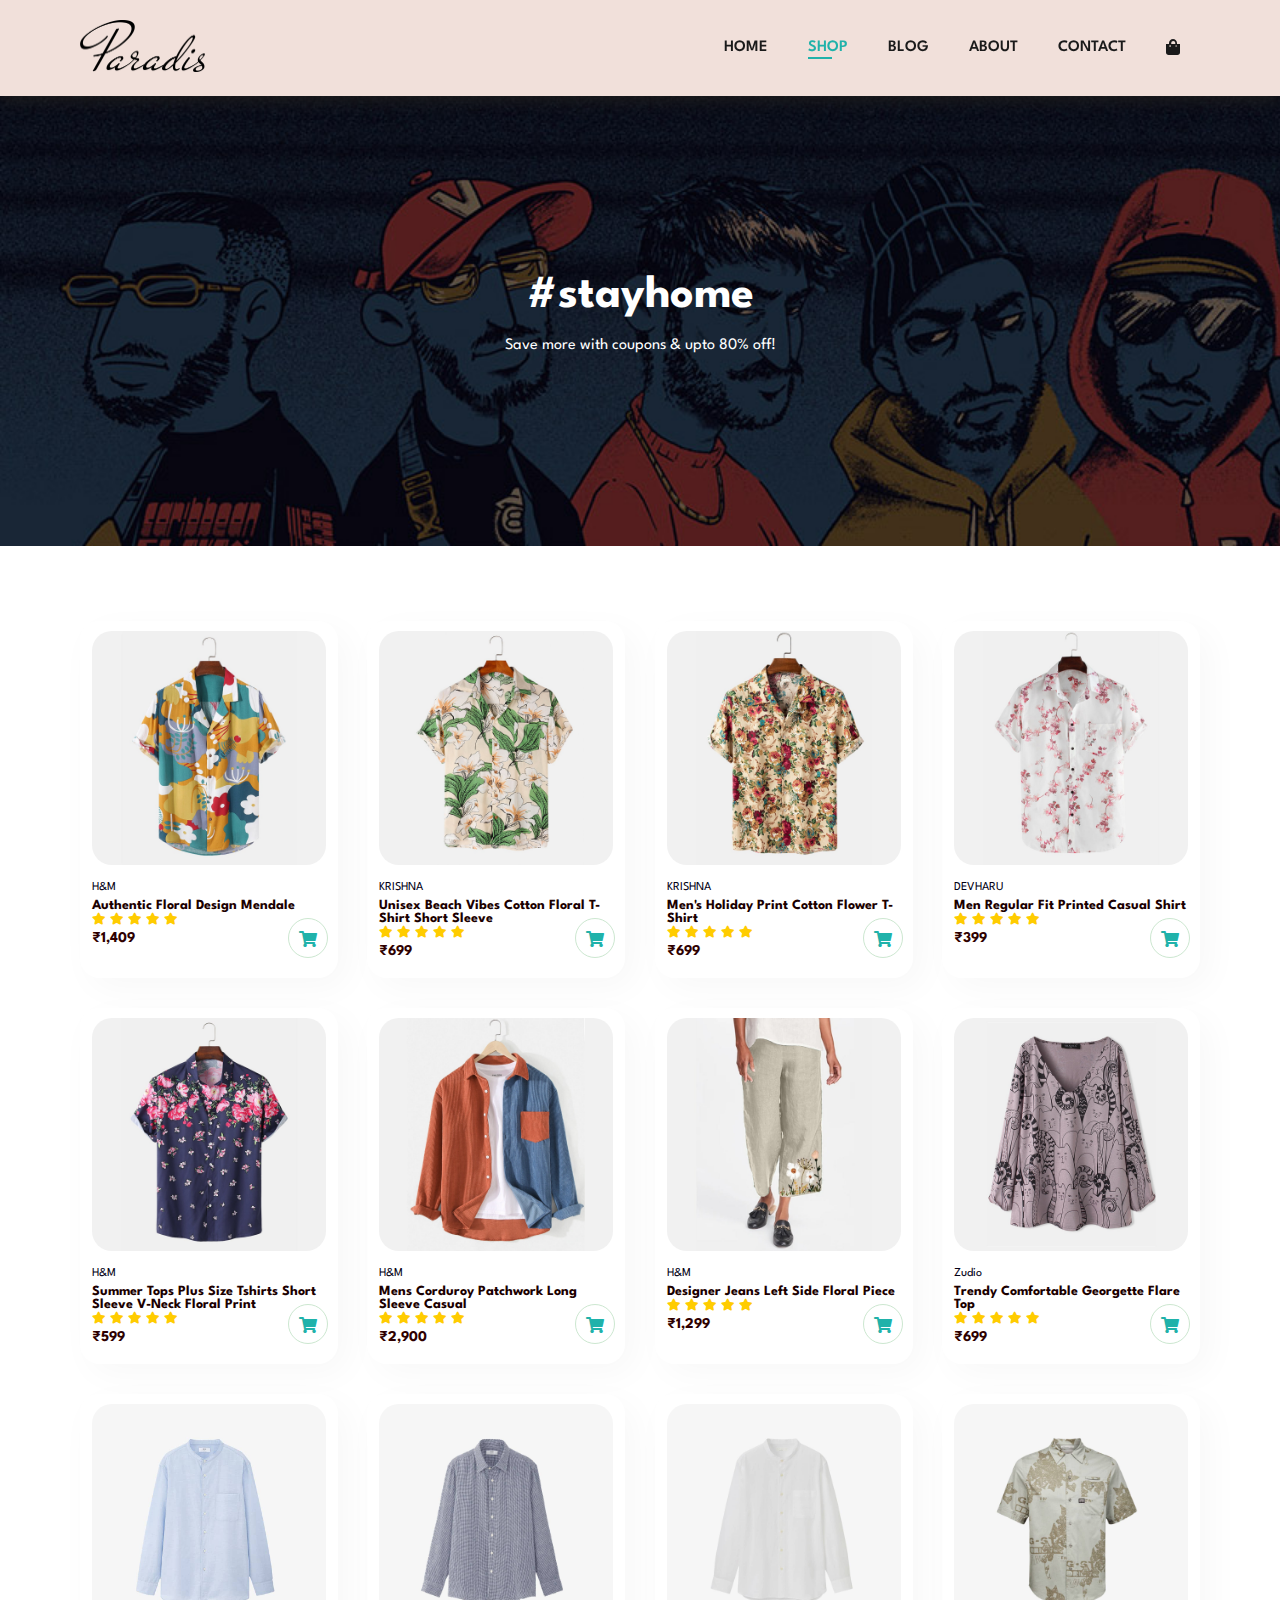
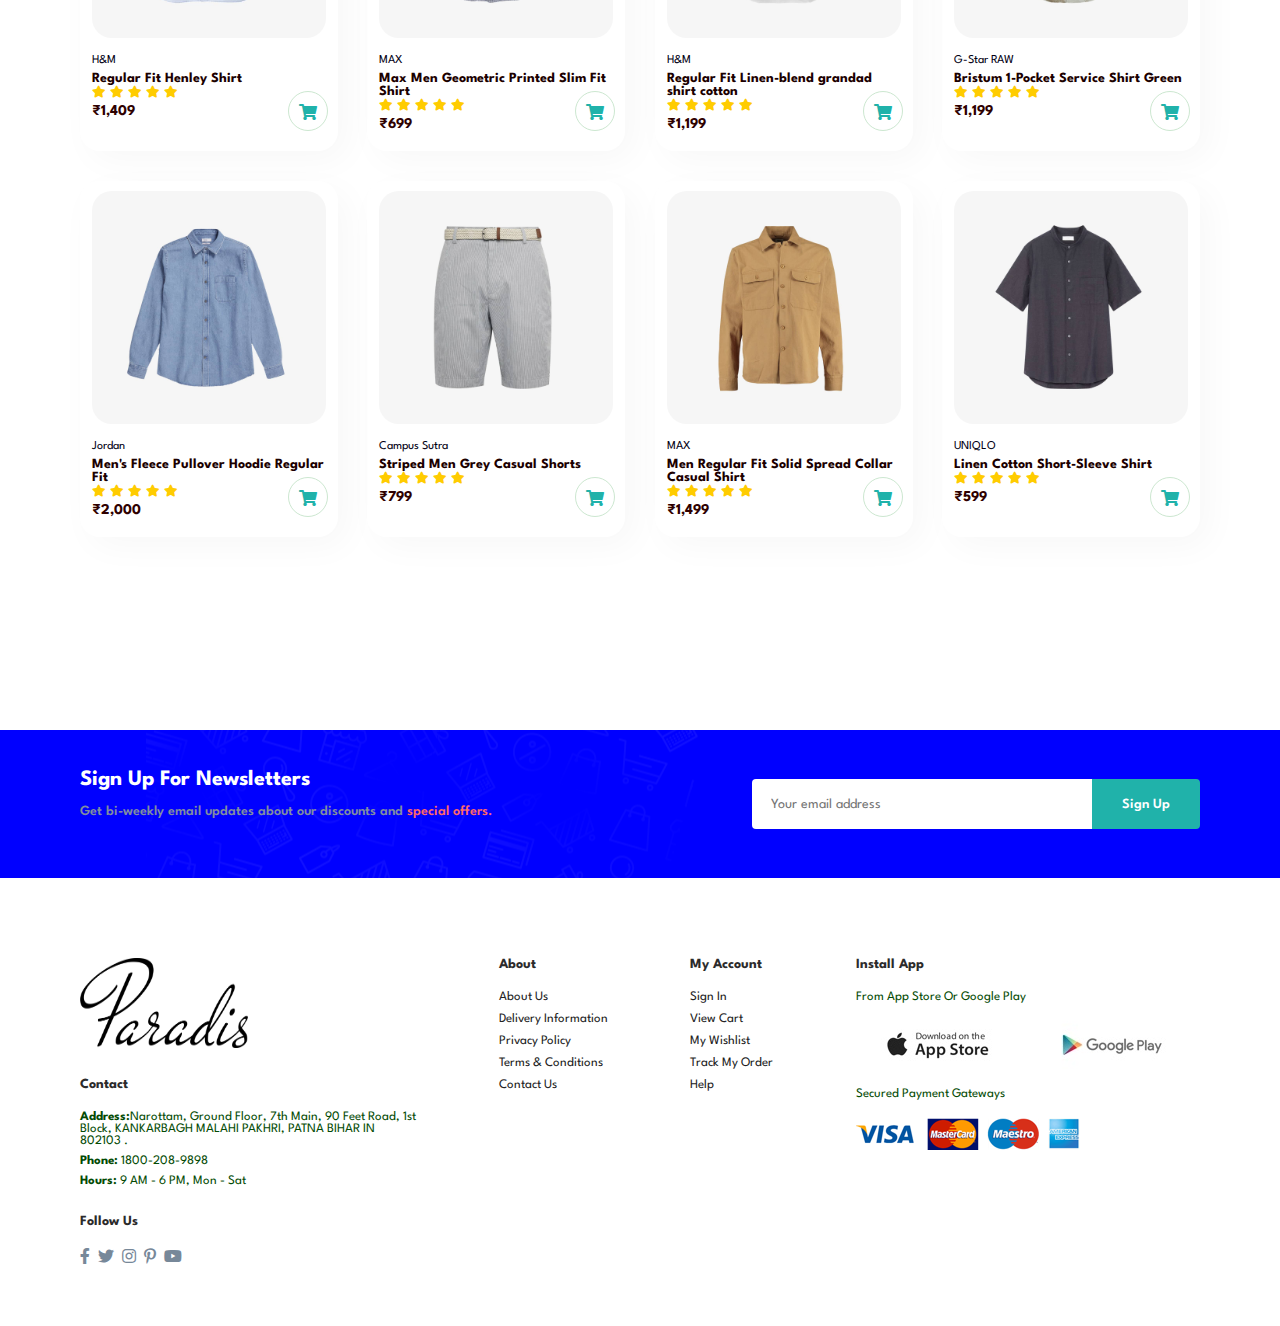
<file: shop.html>
<!DOCTYPE html>
<html lang="en">

<head>
    <meta charset="UTF-8">
    <meta http-equiv="X-UA-Compatible" content="IE=edge">
    <meta name="viewport" content="width=device-width, initial-scale=1.0">
    <title>E-Commerce-Website</title>
    <link rel="stylesheet" href="styles.css">
    <link rel="stylesheet" href="https://use.fontawesome.com/releases/v5.0.7/css/all.css">
</head>

<body>
    <secion id="header">
        <a href="#"><img src="img/logo.png" class="logo" alt=""></a>
        <div>
            <ul id="navbar">
                <li><a href="index.html">HOME</a></li>
                <li><a class="active" href="shop.html">SHOP</a></li>
                <li><a href="blog.html">BLOG</a></li>
                <li><a href="about.html">ABOUT</a></li>
                <li><a href="contact.html">CONTACT</a></li>
                <li id="lg-bag"><a href="cart.html"><i class="fas fa-shopping-bag"></i></a></li>
                <a href="#" id="close"><i class="fas fa-times"></i></a>
            </ul>
        </div>
        <div id="mobile">
            <a href="cart.html"><i class="fas fa-shopping-bag"></i></a>
            <i id="bar" class="fas fa-outdent"></i>
        </div>
    </secion>

    <section id="page-header" class="stayhome">

        <h2>#stayhome</h2>

        <p>Save more with coupons & upto 80% off!</p>

    </section>

    <section id="product1" class="section-p1">
        <div class="pro-container">
            <div class="pro" onclick="window.location.href='sproduct.html';">
                <img src="img/products/f1.jpg" alt="">
                <div class="des">
                    <span>H&M</span>
                    <h5>Authentic Floral Design Mendale</h5>
                    <div class="star">
                        <i class="fas fa-star"></i>
                        <i class="fas fa-star"></i>
                        <i class="fas fa-star"></i>
                        <i class="fas fa-star"></i>
                        <i class="fas fa-star"></i>
                    </div>
                    <h4>₹1,409</h4>
                </div>
                <a href="#">
                    <i class="fas fa-shopping-cart cart"></i>
                </a>
            </div>
            <div class="pro" onclick="window.location.href='sproduct.html';">
                <img src="img/products/f2.jpg" alt="">
                <div class="des">
                    <span>KRISHNA</span>
                    <h5>Unisex Beach Vibes Cotton Floral T-Shirt Short Sleeve</h5>
                    <div class="star">
                        <i class="fas fa-star"></i>
                        <i class="fas fa-star"></i>
                        <i class="fas fa-star"></i>
                        <i class="fas fa-star"></i>
                        <i class="fas fa-star"></i>
                    </div>
                    <h4>₹699</h4>
                </div>
                <a href="#">
                    <i class="fas fa-shopping-cart cart"></i>
                </a>
            </div>
            <div class="pro" onclick="window.location.href='sproduct.html';">
                <img src="img/products/f3.jpg" alt="">
                <div class="des">
                    <span>KRISHNA</span>
                    <h5>Men's Holiday Print Cotton Flower T-Shirt</h5>
                    <div class="star">
                        <i class="fas fa-star"></i>
                        <i class="fas fa-star"></i>
                        <i class="fas fa-star"></i>
                        <i class="fas fa-star"></i>
                        <i class="fas fa-star"></i>
                    </div>
                    <h4>₹699</h4>
                </div>
                <a href="#">
                    <i class="fas fa-shopping-cart cart"></i>
                </a>
            </div>
            <div class="pro" onclick="window.location.href='sproduct.html';">
                <img src="img/products/f4.jpg" alt="">
                <div class="des">
                    <span>DEVHARU</span>
                    <h5>Men Regular Fit Printed Casual Shirt
                    </h5>
                    <div class="star">
                        <i class="fas fa-star"></i>
                        <i class="fas fa-star"></i>
                        <i class="fas fa-star"></i>
                        <i class="fas fa-star"></i>
                        <i class="fas fa-star"></i>
                    </div>
                    <h4>₹399</h4>
                </div>
                <a href="#">
                    <i class="fas fa-shopping-cart cart"></i>
                </a>
            </div>
            <div class="pro">
                <img src="img/products/f5.jpg" alt="">
                <div class="des">
                    <span>H&M</span>
                    <h5>Summer Tops Plus Size Tshirts Short Sleeve V-Neck Floral Print</h5>
                    <div class="star">
                        <i class="fas fa-star"></i>
                        <i class="fas fa-star"></i>
                        <i class="fas fa-star"></i>
                        <i class="fas fa-star"></i>
                        <i class="fas fa-star"></i>
                    </div>
                    <h4>₹599</h4>
                </div>
                <a href="#">
                    <i class="fas fa-shopping-cart cart"></i>
                </a>
            </div>
            <div class="pro">
                <img src="img/products/f6.jpg" alt="">
                <div class="des">
                    <span>H&M</span>
                    <h5>Mens Corduroy Patchwork Long Sleeve Casual</h5>
                    <div class="star">
                        <i class="fas fa-star"></i>
                        <i class="fas fa-star"></i>
                        <i class="fas fa-star"></i>
                        <i class="fas fa-star"></i>
                        <i class="fas fa-star"></i>
                    </div>
                    <h4>₹2,900</h4>
                </div>
                <a href="#">
                    <i class="fas fa-shopping-cart cart"></i>
                </a>
            </div>
            <div class="pro">
                <img src="img/products/f7.jpg" alt="">
                <div class="des">
                    <span>H&M</span>
                    <h5>Designer Jeans Left Side Floral Piece</h5>
                    <div class="star">
                        <i class="fas fa-star"></i>
                        <i class="fas fa-star"></i>
                        <i class="fas fa-star"></i>
                        <i class="fas fa-star"></i>
                        <i class="fas fa-star"></i>
                    </div>
                    <h4>₹1,299</h4>
                </div>
                <a href="#">
                    <i class="fas fa-shopping-cart cart"></i>
                </a>
            </div>
            <div class="pro">
                <img src="img/products/f8.jpg" alt="">
                <div class="des">
                    <span>Zudio</span>
                    <h5>Trendy Comfortable Georgette Flare Top</h5>
                    <div class="star">
                        <i class="fas fa-star"></i>
                        <i class="fas fa-star"></i>
                        <i class="fas fa-star"></i>
                        <i class="fas fa-star"></i>
                        <i class="fas fa-star"></i>
                    </div>
                    <h4>₹699</h4>
                </div>
                <a href="#">
                    <i class="fas fa-shopping-cart cart"></i>
                </a>
            </div>
            <div class="pro">
                <img src="img/products/n1.jpg" alt="">
                <div class="des">
                    <span>H&M</span>
                    <h5>Regular Fit Henley Shirt</h5>
                    <div class="star">
                        <i class="fas fa-star"></i>
                        <i class="fas fa-star"></i>
                        <i class="fas fa-star"></i>
                        <i class="fas fa-star"></i>
                        <i class="fas fa-star"></i>
                    </div>
                    <h4>₹1,409</h4>
                </div>
                <a href="#">
                    <i class="fas fa-shopping-cart cart"></i>
                </a>
            </div>
            <div class="pro">
                <img src="img/products/n2.jpg" alt="">
                <div class="des">
                    <span>MAX</span>
                    <h5>Max Men Geometric Printed Slim Fit Shirt</h5>
                    <div class="star">
                        <i class="fas fa-star"></i>
                        <i class="fas fa-star"></i>
                        <i class="fas fa-star"></i>
                        <i class="fas fa-star"></i>
                        <i class="fas fa-star"></i>
                    </div>
                    <h4>₹699</h4>
                </div>
                <a href="#">
                    <i class="fas fa-shopping-cart cart"></i>
                </a>
            </div>
            <div class="pro">
                <img src="img/products/n3.jpg" alt="">
                <div class="des">
                    <span>H&M</span>
                    <h5>Regular Fit Linen-blend grandad shirt cotton</h5>
                    <div class="star">
                        <i class="fas fa-star"></i>
                        <i class="fas fa-star"></i>
                        <i class="fas fa-star"></i>
                        <i class="fas fa-star"></i>
                        <i class="fas fa-star"></i>
                    </div>
                    <h4>₹1,199</h4>
                </div>
                <a href="#">
                    <i class="fas fa-shopping-cart cart"></i>
                </a>
            </div>
            <div class="pro">
                <img src="img/products/n4.jpg" alt="">
                <div class="des">
                    <span>G-Star RAW</span>
                    <h5>Bristum 1-Pocket Service Shirt Green</h5>
                    <div class="star">
                        <i class="fas fa-star"></i>
                        <i class="fas fa-star"></i>
                        <i class="fas fa-star"></i>
                        <i class="fas fa-star"></i>
                        <i class="fas fa-star"></i>
                    </div>
                    <h4>₹1,199</h4>
                </div>
                <a href="#">
                    <i class="fas fa-shopping-cart cart"></i>
                </a>
            </div>
            <div class="pro">
                <img src="img/products/n5.jpg" alt="">
                <div class="des">
                    <span>Jordan</span>
                    <h5>Men's Fleece Pullover Hoodie Regular Fit</h5>
                    <div class="star">
                        <i class="fas fa-star"></i>
                        <i class="fas fa-star"></i>
                        <i class="fas fa-star"></i>
                        <i class="fas fa-star"></i>
                        <i class="fas fa-star"></i>
                    </div>
                    <h4>₹2,000</h4>
                </div>
                <a href="#">
                    <i class="fas fa-shopping-cart cart"></i>
                </a>
            </div>
            <div class="pro">
                <img src="img/products/n6.jpg" alt="">
                <div class="des">
                    <span>Campus Sutra</span>
                    <h5>Striped Men Grey Casual Shorts</h5>
                    <div class="star">
                        <i class="fas fa-star"></i>
                        <i class="fas fa-star"></i>
                        <i class="fas fa-star"></i>
                        <i class="fas fa-star"></i>
                        <i class="fas fa-star"></i>
                    </div>
                    <h4>₹799</h4>
                </div>
                <a href="#">
                    <i class="fas fa-shopping-cart cart"></i>
                </a>
            </div>
            <div class="pro">
                <img src="img/products/n7.jpg" alt="">
                <div class="des">
                    <span>MAX</span>
                    <h5>Men Regular Fit Solid Spread Collar Casual Shirt</h5>
                    <div class="star">
                        <i class="fas fa-star"></i>
                        <i class="fas fa-star"></i>
                        <i class="fas fa-star"></i>
                        <i class="fas fa-star"></i>
                        <i class="fas fa-star"></i>
                    </div>
                    <h4>₹1,499</h4>
                </div>
                <a href="#">
                    <i class="fas fa-shopping-cart cart"></i>
                </a>
            </div>
            <div class="pro">
                <img src="img/products/n8.jpg" alt="">
                <div class="des">
                    <span>UNIQLO</span>
                    <h5>Linen Cotton Short-Sleeve Shirt</h5>
                    <div class="star">
                        <i class="fas fa-star"></i>
                        <i class="fas fa-star"></i>
                        <i class="fas fa-star"></i>
                        <i class="fas fa-star"></i>
                        <i class="fas fa-star"></i>
                    </div>
                    <h4>₹599</h4>
                </div>
                <a href="#">
                    <i class="fas fa-shopping-cart cart"></i>
                </a>
            </div>
        </div>

    </section>

    <section id="pagination" class="section-p1">
        <a href="#">1</a>
        <a href="#">2</a>
        <a href="#"><i class="fas fa-long-arrow-alt-right"></i></a>
    </section>

    <section id="newsletter" class="section-p1 section-m1">
        <div class="newstext">
            <h4>Sign Up For Newsletters</h4>
            <p>Get bi-weekly email updates about our discounts and <span>special offers.</span></p>
        </div>
        <div class="form">
            <input type="email" placeholder="Your email address">
            <button class="normal">Sign Up</button>
        </div>
    </section>

    <footer class="section-p1">
        <div class="col social">
            <img class="logo" src="img/logo.png" alt="">
            <h4>Contact</h4>
            <p><strong>Address:</strong>Narottam, Ground Floor, 7th Main, 90 Feet Road, 1st Block, KANKARBAGH MALAHI PAKHRI,
                PATNA
                BIHAR IN 802103 .</p>
            <p><strong>Phone:</strong> 1800-208-9898</p>
            <p><strong>Hours:</strong> 9 AM - 6 PM, Mon - Sat</p>
            <div class="follow">
                <h4>Follow Us</h4>
                <div class="icon">
                    <i class="fab fa-facebook-f"></i>
                    <i class="fab fa-twitter"></i>
                    <i class="fab fa-instagram"></i>
                    <i class="fab fa-pinterest-p"></i>
                    <i class="fab fa-youtube"></i>
                </div>
            </div>
        </div>
        <div class="col">
            <h4>About</h4>
            <a href="#">About Us</a>
            <a href="#">Delivery Information</a>
            <a href="#">Privacy Policy</a>
            <a href="#">Terms & Conditions</a>
            <a href="#">Contact Us</a>
        </div>
        <div class="col">
            <h4>My Account</h4>
            <a href="#">Sign In</a>
            <a href="#">View Cart</a>
            <a href="#">My Wishlist</a>
            <a href="#">Track My Order</a>
            <a href="#">Help</a>
        </div>
        <div class="col install">
            <h4>Install App</h4>
            <p>From App Store Or Google Play</p>
            <div class="row">
                <img src="img/pay/app.jpg" alt="">
                <img src="img/pay/play.jpg" alt="">
            </div>
            <p>Secured Payment Gateways</p>
            <img src="img/pay/pay.png" alt="">
        </div>
    </footer>

    <script src="script.js"></script>
</body>

</html>
</file>
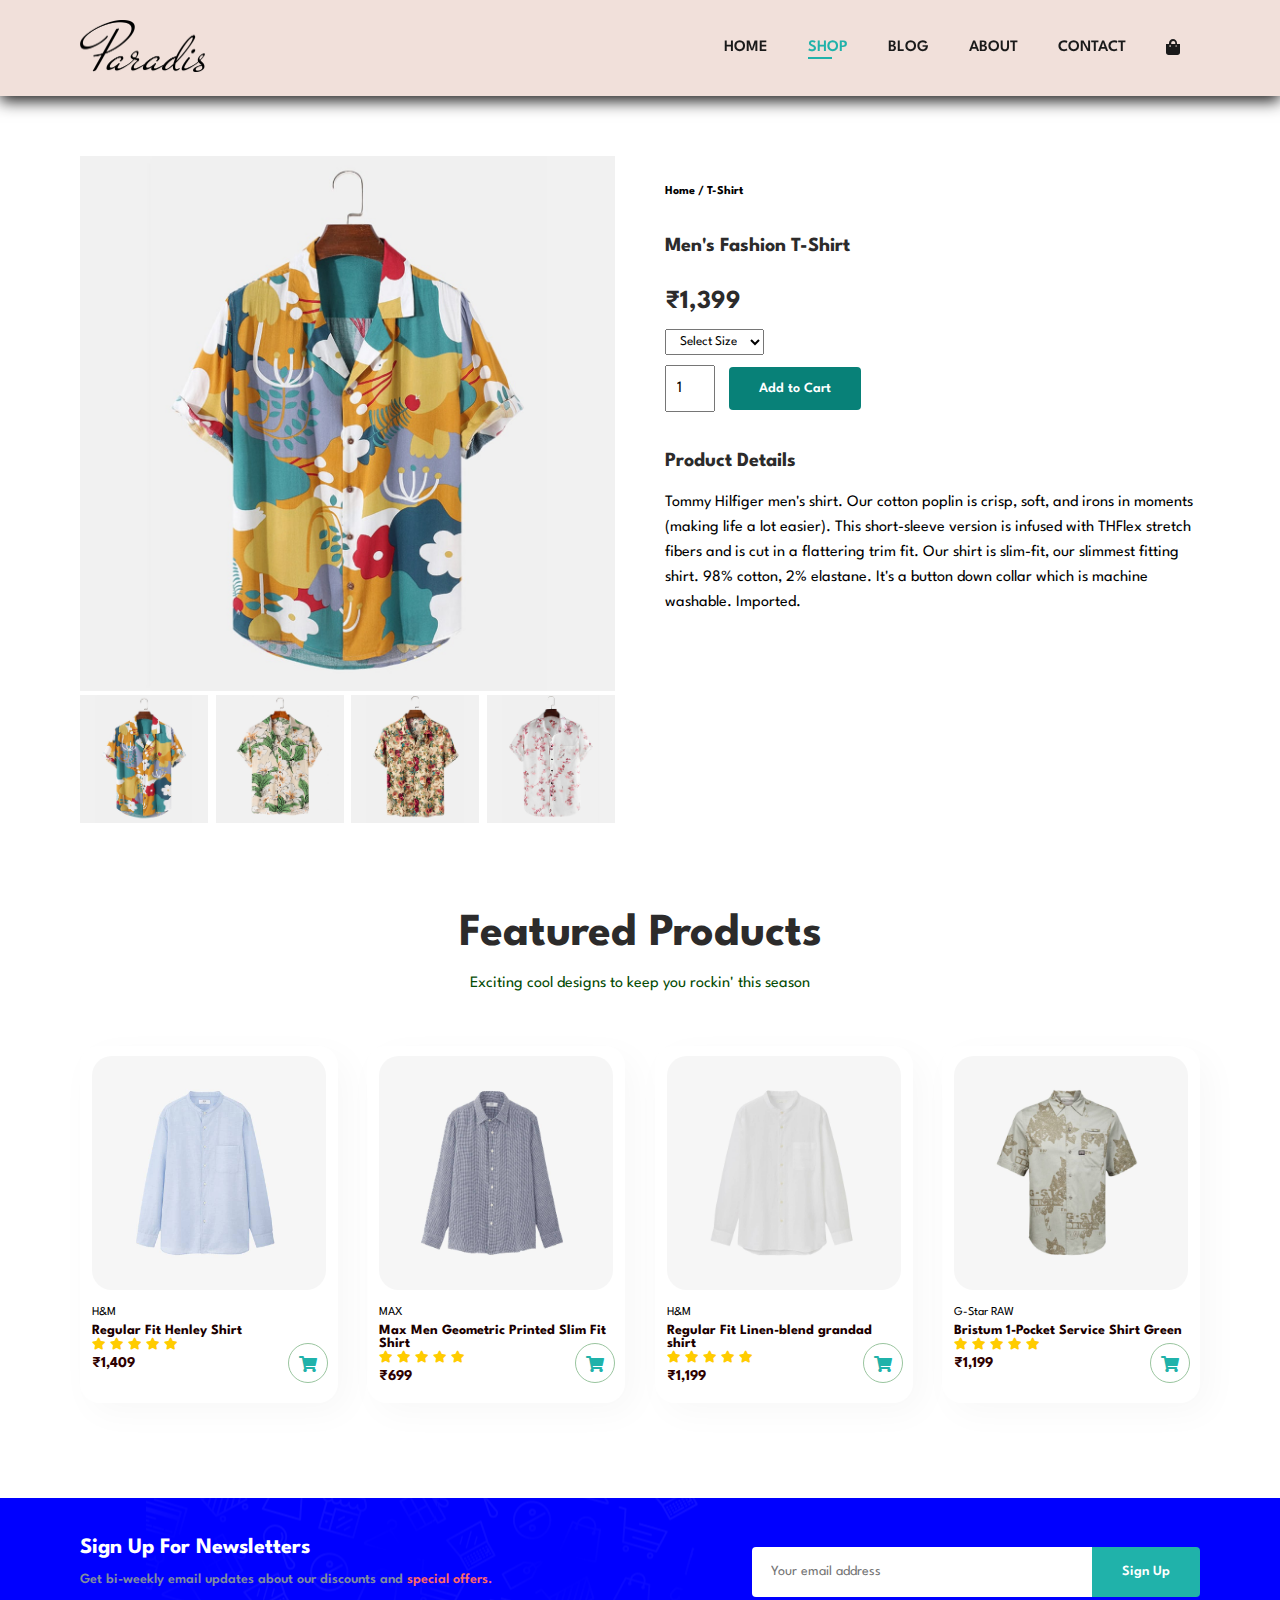
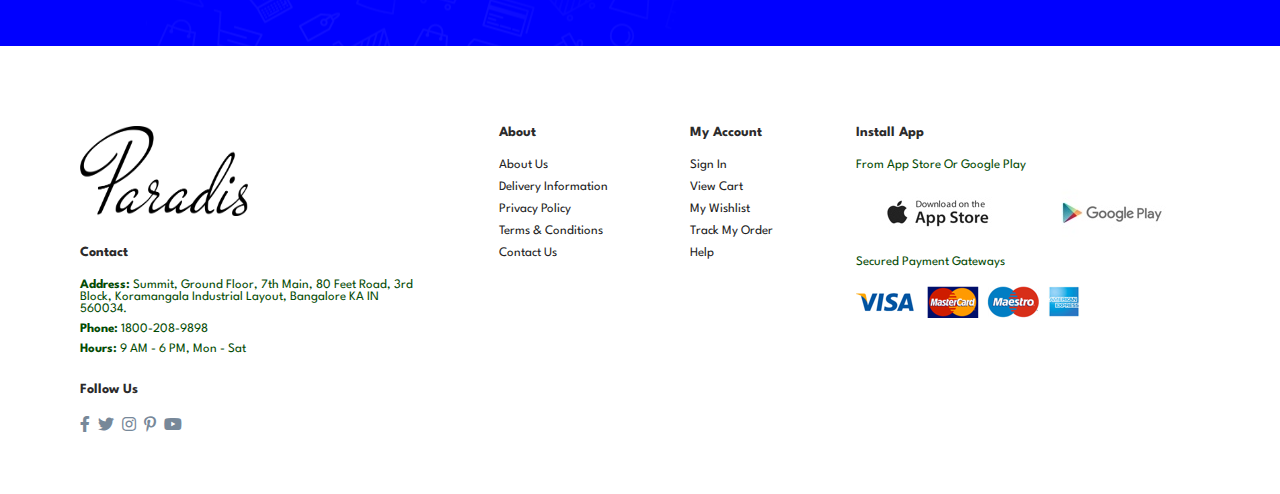
<file: sproduct.html>
<!DOCTYPE html>
<html lang="en">

<head>
    <meta charset="UTF-8">
    <meta http-equiv="X-UA-Compatible" content="IE=edge">
    <meta name="viewport" content="width=device-width, initial-scale=1.0">
    <title>E-Commerce-Website</title>
    <link rel="stylesheet" href="styles.css">
    <link rel="stylesheet" href="https://use.fontawesome.com/releases/v5.0.7/css/all.css">
</head>

<body>
    <secion id="header">
        <a href="#"><img src="img/logo.png" class="logo" alt=""></a>
        <div>
            <ul id="navbar">
                <li><a href="index.html">HOME</a></li>
                <li><a class="active" href="shop.html">SHOP</a></li>
                <li><a href="blog.html">BLOG</a></li>
                <li><a href="about.html">ABOUT</a></li>
                <li><a href="contact.html">CONTACT</a></li>
                <li id="lg-bag"><a href="cart.html"><i class="fas fa-shopping-bag"></i></a></li>
                <a href="#" id="close"><i class="fas fa-times"></i></a>
            </ul>
        </div>
        <div id="mobile">
            <a href="cart.html"><i class="fas fa-shopping-bag"></i></a>
            <i id="bar" class="fas fa-outdent"></i>
        </div>
    </secion>

    <section id="prodetails" class="section-p1">
        <div class="single-pro-image">
            <img src="img/products/f1.jpg" width="100%" id="MainImg" alt="">
            <div class="small-img-group">
                <div class="small-img-col"><img src="img/products/f1.jpg" width="100%" class="small-img" at=""></div>
                <div class="small-img-col"><img src="img/products/f2.jpg" width="100%" class="small-img" at=""></div>
                <div class="small-img-col"><img src="img/products/f3.jpg" width="100%" class="small-img" at=""></div>
                <div class="small-img-col"><img src="img/products/f4.jpg" width="100%" class="small-img" at=""></div>
            </div>
        </div>
        <div class="single-pro-details">
            <h6>Home / T-Shirt</h6>
            <h4>Men's Fashion T-Shirt</h4>
            <h2>₹1,399</h2>
            <select>
                <option>Select Size</option>
                <option>XXL</option>
                <option>XL</option>
                <option>L</option>
                <option>M</option>
                <option>S</option>
            </select>
            <input type="number" value="1">
            <button class="normal">Add to Cart</button>
            <h4>Product Details</h4>
            <span>Tommy Hilfiger men's shirt. Our cotton poplin is crisp, soft, and irons in moments (making life a lot
                easier). This short-sleeve version is infused with THFlex stretch fibers and is cut in a flattering trim
                fit. Our shirt is slim-fit, our slimmest fitting shirt. 98% cotton, 2% elastane. It's a button down
                collar which is machine washable. Imported.</span>
        </div>
    </section>

    <section id="product2" class="section-p1">
        <h2>Featured Products</h2>
        <p>Exciting cool designs to keep you rockin' this season</p>
        <div class="pro-container">
            <div class="pro">
                <img src="img/products/n1.jpg" alt="">
                <div class="des">
                    <span>H&M</span>
                    <h5>Regular Fit Henley Shirt</h5>
                    <div class="star">
                        <i class="fas fa-star"></i>
                        <i class="fas fa-star"></i>
                        <i class="fas fa-star"></i>
                        <i class="fas fa-star"></i>
                        <i class="fas fa-star"></i>
                    </div>
                    <h4>₹1,409</h4>
                </div>
                <a href="#">
                    <i class="fas fa-shopping-cart cart"></i>
                </a>
            </div>
            <div class="pro">
                <img src="img/products/n2.jpg" alt="">
                <div class="des">
                    <span>MAX</span>
                    <h5>Max Men Geometric Printed Slim Fit Shirt</h5>
                    <div class="star">
                        <i class="fas fa-star"></i>
                        <i class="fas fa-star"></i>
                        <i class="fas fa-star"></i>
                        <i class="fas fa-star"></i>
                        <i class="fas fa-star"></i>
                    </div>
                    <h4>₹699</h4>
                </div>
                <a href="#">
                    <i class="fas fa-shopping-cart cart"></i>
                </a>
            </div>
            <div class="pro">
                <img src="img/products/n3.jpg" alt="">
                <div class="des">
                    <span>H&M</span>
                    <h5>Regular Fit Linen-blend grandad shirt</h5>
                    <div class="star">
                        <i class="fas fa-star"></i>
                        <i class="fas fa-star"></i>
                        <i class="fas fa-star"></i>
                        <i class="fas fa-star"></i>
                        <i class="fas fa-star"></i>
                    </div>
                    <h4>₹1,199</h4>
                </div>
                <a href="#">
                    <i class="fas fa-shopping-cart cart"></i>
                </a>
            </div>
            <div class="pro">
                <img src="img/products/n4.jpg" alt="">
                <div class="des">
                    <span>G-Star RAW</span>
                    <h5>Bristum 1-Pocket Service Shirt Green</h5>
                    <div class="star">
                        <i class="fas fa-star"></i>
                        <i class="fas fa-star"></i>
                        <i class="fas fa-star"></i>
                        <i class="fas fa-star"></i>
                        <i class="fas fa-star"></i>
                    </div>
                    <h4>₹1,199</h4>
                </div>
                <a href="#">
                    <i class="fas fa-shopping-cart cart"></i>
                </a>
            </div>

    </section>

    <section id="newsletter" class="section-p1 section-m1">
        <div class="newstext">
            <h4>Sign Up For Newsletters</h4>
            <p>Get bi-weekly email updates about our discounts and <span>special offers.</span></p>
        </div>
        <div class="form">
            <input type="email" placeholder="Your email address">
            <button class="normal">Sign Up</button>
        </div>
    </section>

    <footer class="section-p1">
        <div class="col social">
            <img class="logo" src="img/logo.png" alt="">
            <h4>Contact</h4>
            <p><strong>Address:</strong> Summit, Ground Floor, 7th Main, 80 Feet Road, 3rd Block, Koramangala Industrial
                Layout, Bangalore KA IN 560034.</p>
            <p><strong>Phone:</strong> 1800-208-9898</p>
            <p><strong>Hours:</strong> 9 AM - 6 PM, Mon - Sat</p>
            <div class="follow">
                <h4>Follow Us</h4>
                <div class="icon">
                    <i class="fab fa-facebook-f"></i>
                    <i class="fab fa-twitter"></i>
                    <i class="fab fa-instagram"></i>
                    <i class="fab fa-pinterest-p"></i>
                    <i class="fab fa-youtube"></i>
                </div>
            </div>
        </div>
        <div class="col">
            <h4>About</h4>
            <a href="#">About Us</a>
            <a href="#">Delivery Information</a>
            <a href="#">Privacy Policy</a>
            <a href="#">Terms & Conditions</a>
            <a href="#">Contact Us</a>
        </div>
        <div class="col">
            <h4>My Account</h4>
            <a href="#">Sign In</a>
            <a href="#">View Cart</a>
            <a href="#">My Wishlist</a>
            <a href="#">Track My Order</a>
            <a href="#">Help</a>
        </div>
        <div class="col install">
            <h4>Install App</h4>
            <p>From App Store Or Google Play</p>
            <div class="row">
                <img src="img/pay/app.jpg" alt="">
                <img src="img/pay/play.jpg" alt="">
            </div>
            <p>Secured Payment Gateways</p>
            <img src="img/pay/pay.png" alt="">
        </div>
    </footer>

    <script>
        var MainImg = document.getElementById('MainImg');
        var smallimg = document.getElementsByClassName('small-img');

        smallimg[0].onclick = function () {
            MainImg.src = smallimg[0].src;
        }
        smallimg[1].onclick = function () {
            MainImg.src = smallimg[1].src;
        }
        smallimg[2].onclick = function () {
            MainImg.src = smallimg[2].src;
        }
        smallimg[3].onclick = function () {
            MainImg.src = smallimg[3].src;
        }
    </script>

    <script src="script.js"></script>
</body>

</html>
</file>
<file: styles.css>
@import url("https://fonts.googleapis.com/css2?family=Spartan:wght@100;200;300;400;500;600;700;800;900&display=swap");

* {
    margin: 0;
    padding: 0;
    box-sizing: border-box;
    font-family: 'Spartan', sans-serif;
}
h1 {
    font-size: 50px;
    line-height: 64px;
    color: rgb(44, 43, 43);
}
h2 {
    font-size: 46px;
    line-height: 54px;
    color: rgb(44, 43, 43);
}
h4 {
    font-size: 20px;
    color: rgb(44, 43, 43);
}
h6 {
    font-weight: 700;
    font-size: 12px;
}
p {
    font-size: 16px;
    color: rgb(4, 75, 4);
    margin: 15px 0 20px 0;
}
.section-p1 {
    padding: 40px 80px;
}
.section-m1 {
    margin: 40px 0;
}
button.normal {
    font-size: 14px;
    font-weight: 600;
    padding: 15px 30px;
    color: black;
    background-color: white;
    border-radius: 4px;
    cursor: pointer;
    border: none;
    outline: none;
    transition: 0.2s;
}
#header {
    position: sticky;
    top: 0;
    left: 0;
    z-index: 999;
    display: flex;
    align-items: center;
    justify-content: space-between;
    padding: 20px 80px;
    background-color:rgb(241, 224, 218);
    box-shadow: 0 5px 15px rgb(29, 28, 28);
}

#navbar {
    display: flex;
    align-items: center;
    justify-content: center;
}

#navbar .active {
    right: 0;
}

#navbar li {
    list-style: none;
    padding: 0 20px;
    position: relative;
}

#navbar li a {
    text-decoration: none;
    font-size: 16px;
    font-weight: 600;
    color: #1a1a1a;
}

#navbar li a:hover,
#navbar li a.active {
    color: lightseagreen;
    transition: 0.3s ease;

}

#navbar li a.active::after,
#navbar li a:hover::after {
    content: "";
    width: 30%;
    height: 2px;
    background-color: lightseagreen;
    position: absolute;
    bottom: -4px;
    left: 20px;
}

#mobile {
    display: none;
    align-items: center;
}

#close {
    display: none;
}

#header img {
    width: 20%;
}

#hero {
    width: 100%;
    height: 90vh;
    background-position: top 25% right 0%;
    background-size: cover;
    padding: 0 80px;
    background-image: url(img/background.jpg);
    display: flex;
    flex-direction: column;
    align-items: flex-start;
    justify-content: center;
}

#hero button {
    background-image: url("img/button.png");
    background-color: transparent;
    color: #088178;
    border: 0;
    padding: 14px 80px 14px 65px;
    background-repeat: no-repeat;
    cursor: pointer;
    font-weight: 700;
    font-size: 15px;
}

#hero h4 {
    padding-bottom: 15px;
}

#hero h1 {
    color: lightseagreen;
}

#feature {
    display: flex;
    align-items: center;
    justify-content: space-between;
    flex-wrap: wrap;
}

#feature .fe-box {

    width: 180px;
    text-align: center;
    padding: 25px 15px;
    box-shadow: 20px 20px 34px rgba(69, 69, 69, 0.03);
    border: 1px solid rgb(158, 184, 158);
    margin: 15px 0;
    border-radius: 4px;
}

#feature .fe-box:hover {
    box-shadow: 10px 10px 54px rgb(70, 62, 221, 0.1);
}

#feature .fe-box h6 {
    display: inline-block;
    padding: 9px 8px 6px 8px;
    line-height: 1;
    border-radius: 4px;
    color: blue;
    background-color: rgb(136, 167, 166);
}

#feature .fe-box img {
    height: 100%;
    width: 100%;
}

#product1 {
    text-align: center;
}

#product1 .pro {
    box-shadow: 10px 10px 34px rgb(0, 0, 0, 0.03);
    width: 23%;
    min-width: 250px;
    padding: 10px 12px;
    border-radius: 20px;
    cursor: pointer;
    border: 1 px solid rgb(133, 162, 133);
    margin: 15px 0px;
    position: relative;
}

#product1 .pro:hover {
    box-shadow: 10px 10px 34px rgb(0, 0, 0, 0.1);
    transition: 0.2s ease;
}

#product1 .pro img {
    width: 100%;
    border-radius: 20px;

}

#product1 .pro .des {
    padding: 10px 0px;
    text-align: start;
}

#product1 .pro .des h5 {
    padding-top: 5px;
    color: rgb(27, 0, 0);
    font-size: 14px;
}

#product1 .pro .des i {
    font-size: 12px;
    color: rgb(255, 204, 0);
}

#product1 .pro .des span {
    color: #020014;
    font-size: 12px;
}

#product1 .pro .des h4 {
    font-size: 15px;
    padding-top: 4px;
    font-weight: 700;
    color: rgb(46, 0, 0);
}

#product1 .pro .cart {
    width: 40px;
    height: 40px;
    line-height: 40px;
    border-radius: 50px;
    background-color: white;
    color: lightseagreen;
    border: 1px solid #cce7d0;
    position: absolute;
    bottom: 20px;
    right: 10px;
}

#product1 .pro-container {
    display: flex;
    justify-content: space-between;

    padding-top: 20px;
    flex-wrap: wrap;
}

#product2 {
    text-align: center;
}

#product2 .pro {
    box-shadow: 10px 10px 34px rgb(0, 0, 0, 0.03);
    width: 23%;
    min-width: 250px;
    padding: 10px 12px;
    border-radius: 20px;
    cursor: pointer;
    border: 1 px solid rgb(135, 158, 157);
    margin: 15px 0px;
    position: relative;
}

#product2 .pro:hover {
    box-shadow: 10px 10px 34px rgb(0, 0, 0, 0.1);
    transition: 0.2s ease;
}

#product2 .pro img {
    width: 100%;
    border-radius: 20px;

}

#product2 .pro .des {
    padding: 10px 0px;
    text-align: start;
}

#product2 .pro .des h5 {
    padding-top: 5px;
    color: rgb(27, 0, 0);
    font-size: 14px;
}

#product2 .pro .des i {
    font-size: 12px;
    color: rgb(255, 204, 0);
}

#product2 .pro .des span {
    color: black;
    font-size: 12px;
}

#product2 .pro .des h4 {
    font-size: 15px;
    padding-top: 4px;
    font-weight: 700;
    color: rgb(46, 0, 0);
}

#product2 .pro .cart {
    width: 40px;
    height: 40px;
    line-height: 40px;
    border-radius: 50px;
    background-color: white;
    color: lightseagreen;
    border: 1px solid rgb(154, 197, 159);
    position: absolute;
    bottom: 20px;
    right: 10px;
}

#product2 .pro-container {
    display: flex;
    justify-content: space-between;

    padding-top: 20px;
    flex-wrap: wrap;
}

#banner {
    display: flex;
    flex-direction: column;
    justify-content: center;
    align-items: center;
    text-align: center;
    background-image: url("img/banner/b2.jpg");
    width: 100%;
    height: 40vh;
    background-size: cover;
    background-position: center;
}

#banner h4 {
    color: white;
    font-size: 16px;
}

#banner h2 {
    color: white;
    font-size: 30px;
    padding: 10px 0;
}

#banner h2 span {
    color: rgb(198, 17, 17);
}

#banner button:hover {
    background-color: lightseagreen;
    color: white;
}

#sm-banner .banner-box {
    display: flex;
    flex-direction: column;
    justify-content: center;
    align-items: flex-start;
    background-image: url("img/banner/b17.jpg");
    min-width: 500px;
    height: 50vh;
    background-size: cover;
    background-position: center;
    padding: 30px;
}

#sm-banner {
    padding: 30px 40px;
    gap: 35px;
    display: flex;
    justify-content: space-evenly;
}

#sm-banner h4 {
    color: white;
    font-size: 20px;
    font-weight: 300;
}

#sm-banner h2 {
    color: white;
    font-size: 20px;
    font-weight: 800px;
}

#sm-banner span {
    color: white;
    font-size: 14px;
    font-weight: 500px;
    padding-bottom: 15px;
}

#sm-banner .banner-box:hover button {
    background-color: lightseagreen;
    border: 1px solid lightseagreen;
    color: white;
}

#sm-banner .box2 {
    background-image: url("img/banner/b10.jpg");
}

button.white {
    font-size: 13px;
    font-weight: 600;
    padding: 11px 18px;
    color: rgb(255, 255, 255);
    background-color: transparent;
    cursor: pointer;
    border: 1px solid white;
    outline: none;
    transition: 0.2s;
}

#banner3 .banner-box {
    display: flex;
    flex-direction: column;
    justify-content: center;
    align-items: flex-start;
    background-image: url("img/banner/b7.jpg");
    min-width: 30%;
    height: 30vh;
    background-size: cover;
    background-position: center;
    padding: 20px;
    margin-bottom: 20px;
}

#banner3 .banner-box2 {
    background-image: url("img/banner/b4.jpg");
}

#banner3 .banner-box3 {
    background-image: url("img/banner/b18.jpg");
}

#banner3 h2 {
    color: white;
    font-weight: 900;
    font-size: 22px;
}

#banner3 h3 {
    color: red;
    font-weight: 800;
    font-size: 15px;
}

#banner3 {
    display: flex;
    justify-content: space-between;
    flex-wrap: wrap;
    padding: 0 80px;
}

#newsletter {
    display: flex;
    justify-content: space-between;
    flex-wrap: wrap;
    align-items: center;
    background-image: url("img/banner/b14.png");
    background-repeat: no-repeat;
    background-position: 20% 30%;
    background-color: blue;
}

#newsletter h4 {
    font-size: 22px;
    font-weight: 700;
    color: white;
}

#newsletter p {
    font-size: 14px;
    font-weight: 600;
    color: #818ea0;
}

#newsletter p span {
    color: rgb(255, 105, 105);
}

#newsletter input {
    height: 3.125rem;
    padding: 0 1.25em;
    font-size: 14px;
    width: 100%;
    border: 1px solid transparent;
    border-radius: 4px;
    outline: none;
    border-top-right-radius: 0;
    border-bottom-right-radius: 0;
}

#newsletter button {
    background-color: lightseagreen;
    color: white;
    white-space: nowrap;
    border-top-left-radius: 0;
    border-bottom-left-radius: 0;
}

#newsletter .form {
    display: flex;
    width: 40%;
}

footer {
    display: flex;
    gap: 20px;
    justify-content: space-between;
}

footer .col {
    display: flex;
    flex-direction: column;
    align-items: flex-start;
    margin-bottom: 20px;
}

footer .social {
    width: 30%;
    text-wrap: wrap;
}

footer .logo {
    width: 50%;
    height: 10vh;
    margin-bottom: 30px;
}

footer h4 {
    font-size: 14px;
    padding-bottom: 20px;
}

footer p {
    font-size: 13px;
    margin: 0 0 8px 0;
}

footer a {
    font-size: 13px;
    text-decoration: none;
    color: #222;
    margin-bottom: 10px;
}

footer .follow {
    margin-top: 20px;
}

footer .follow i {
    color: lightslategray;
    padding-right: 4px;
    cursor: pointer;
}

footer .install .row img {
    border: 1px  lightseagreen;
    border-radius: 6px;
}

footer .install img {
    margin: 10px 0 15px 0;
}

footer .follow i:hover,
footer a:hover {
    color: lightseagreen;
}

.copyright {
    width: 100%;
    text-align: center;
}

.copyright p {
    font-size: 12px;
}

body {
    width: 100%;
}

@media (max-width: 1024px) {
    #navbar {
        display: flex;
        flex-direction: column;
        align-items: flex-start;
        justify-content: flex-start;
        position: fixed;
        top: 0;
        right: -300px;
        height: 100vh;
        width: 300px;
        background-color: light white;
        box-shadow: 0 40px 60px rgba(0, 0, 0, 0.1);
        padding: 80px 0 0 10px;
        transition: 0.3s;
    }

    section#feature {
        gap: 30px;
        justify-content: center;
    }

    #navbar.active {
        right: 0;
    }

    #navbar li {
        margin-bottom: 25px;
    }

    #mobile {
        display: flex;
        align-items: center;
    }

    #mobile i {
        color: #1a1a1a;
        font-size: 24px;
        padding-left: 20px;
    }

    #close {
        display: initial;
        position: absolute;
        top: 30px;
        left: 30px;
        color: light rgb(61, 60, 60);
        font-size: 24px;
    }

    #lg-bag {
        display: none;
    }

    #hero {
        height: 70vh;
        padding: 0 80px;
        background-position: top 30% right 30%;
    }

    #product1 .pro-container {
        justify-content: center;
    }

    #product1 .pro {
        margin: 25px;
    }

    #product2 .pro-container {
        justify-content: center;
    }

    #product2 .pro {
        margin: 25px;
    }


    #banner {
        height: 20vh;
    }

    #sm-banner {
        gap: 20px;
        display: flex;
        flex-direction: column;
        justify-content: space-evenly;
    }

    #sm-banner .banner-box {
        height: 30vh;
        padding: 30px;
    }

    #banner3 {
        padding: 40px;
    }

    #banner3 .banner-box {
        width: 28%;
    }

    #newsletter .form {
        width: 70%;
    }

    footer .logo {
        width: 65%;
        height: 3vh;
    }

    section#blog {
        padding: 100px 20px 0 20px;
    }

    section#about-head {
        padding: 40px 25px;
    }

    /*Contact Page*/

    section#form-details {
        padding: 30px;
    }

    section#form-details form {
        width: 50%;
    }

    section#cart-add {
        padding: 40px 40px;
    }

    .cart-header {
        background-position: right 30%;
    }
}

@media (max-width: 477px) {
    .section-p1 {
        padding: 18px;
    }

    #header {
        padding: 30px 20px;
    }

    #header .logo {
        width: 30%;
    }

    #hero {
        padding: 0 20px;
        background-position: 55%;
    }

    section#feature {
        gap: 15px;
    }
    h2 {
        font-size: 32px;
    }
    h1 {
        font-size: 38px;
    }
    #product1 .pro {
        width: 100%;
    }
    #banner {
        height: 40vh;
    }
    #sm-banner {
        padding: 20px 20px;
    }
    #sm-banner .banner-box {
        height: 35vh;
        min-width: 100%;
    }
    #banner3 {
        padding: 0 20px;
    }
    #banner3 .banner-box {
        width: 100%;
    }
    #newsletter {
        padding: 40px 20px;
    }
    #newsletter .form {
        width: 100%;
    }
    footer {
        display: list-item;
    }
    footer .social {
        width: 100%;
    }
    footer .logo {
        width: 35%;
        height: 5vh;
    }
    footer .copyright {
        text-align: start;
    }
    #prodetails {
        display: flex;
        flex-direction: column;
    }

    #prodetails .single-pro-image {
        width: 100%;
        margin-right: 0px;
    }

    section#blog {
        padding-left: 0px;
        padding-right: 0px;
    }

    #blog .blog-box {
        display: flex;
        flex-direction: column;
        align-items: flex-start;
    }

    #blog .blog-img {
        width: 100%;
        margin-right: 0px;
        margin-bottom: 30px;
    }

    #blog .blog-details {
        width: 100%;

    }
    #about-head {
        flex-direction: column;
    }

    section#about-head img {
        width: 100%;
        margin-bottom: 20px;
    }

    section#about-head {
        padding: 20px 20px;
    }

    section#about-head div {
        padding-left: 0;
    }

    section#about-app .video {
        width: 100%;
    }

    section#about-app h1 {
        font-size: 30px;
    }

    #contact-details {
        flex-direction: column;
    }

    section#contact-details .details {
        width: 100%;
        margin-bottom: 30px;
    }

    section#contact-details .map {
        width: 100%;
    }

    #form-details {
        flex-direction: column;
    }

    section#form-details form {
        width: 100%;
        margin-bottom: 40px;
    }

    section#form-details .people div {
        padding-bottom: 0;
    }

    section#form-details {
        padding: 0;
    }
    .cart-header {
        background-position: right;
    }

    section#cart-add {

        flex-direction: column;
    }

    section#cart-add #coupon {
        width: 100%;
    }

    section#cart-add #subtotal {
        width: 100%;
        padding: 0;
        border: none;
    }

}

#page-header {
    width: 100%;
    height: 50vh;
    background-size: cover;
    display: flex;
    justify-content: center;
    text-align: center;
    flex-direction: column;
    padding: 14px;
}

.stayhome {
    background-image: url("img/banner/b1.jpg");
}

.stayhome h2,
.stayhome p {
    color: white;
}

#pagination {
    text-align: center;

}

#pagination a {
    text-decoration: none;
    background-color: light skyblue;
    padding: 15px 20px;
    border-radius: 4px;
    color: white;
    font-weight: 600;
}

#pagination a i {
    font-size: 16px;
    font-weight: 600;
}
#prodetails .single-pro-image {
    width: 100%;
    margin-right: 50px;
}

.small-img-group {
    display: flex;
    justify-content: space-between;
}

.small-img-col {
    flex-basis: 24%;
    cursor: pointer;

}

#prodetails {
    display: flex;
    margin-top: 20px;
}

#prodetails .single-pro-details {
    width: 100%;
    padding-top: 30px;
}

#prodetails .single-pro-details h4 {
    padding: 40px 0 20px 0;
}

#prodetails .single-pro-details h2 {
    font-size: 26px;
}

#prodetails .single-pro-details select {
    display: block;
    padding: 5px 10px;
    margin-bottom: 10px;
}

#prodetails .single-pro-details input {
    width: 50px;
    height: 47px;
    padding-left: 10px;
    font-size: 16px;
    margin-right: 10px;
}

#prodetails .single-pro-details button {
    background-color: #088178;
    color: white;
}

#prodetails .single-pro-details span {
    line-height: 25px;
}

/*blog.html*/
.readmore {
    background-image: url("img/banner/b19.jpg");
}

.readmore h2 {
    color: white;
}

.readmore p {
    color: white;
}

#blog {
    padding: 100px 100px 0 100px;
}

#blog .blog-box {
    display: flex;
    position: relative;
    padding: 50px;
}

#blog .blog-box .blog-img {
    width: 100%;
    margin-right: 40px;
}

#blog img {
    width: 100%;
    height: 300px;
    object-fit: cover;
}

#blog .blog-box .blog-details {
    width: 100%;
}

#blog .blog-details a {
    text-decoration: none;
    font-size: 11px;
    color: black;
    font-weight: 700;
    position: relative;
    transition: 0.3s;
}

#blog .blog-details a::after {
    content: "";
    width: 50px;
    height: 1px;
    background-color: black;
    position: absolute;
    top: 4px;
    right: -60px;
}

#blog .blog-details a:hover {
    color: lightseagreen;
}

#blog .blog-details a:hover:after {
    background-color: lightseagreen;
}

#blog .blog-box h1 {
    position: absolute;
    top: 7px;
    left: 40px;
    font-size: 70px;
    font-weight: 700;
    color: white;
    z-index: -7;
}

/*about.html*/
.about-header {
    background-image: url("img/about/banner.png");

}

.about-header h2,
.about-header p {
    color: white;
}

#about-head {
    display: flex;
    align-items: center;
}

#about-app {
    text-align: center;
}

#about-app .video {
    width: 70%;
    height: 100%;
    margin: 30px auto 0 auto;
}

#about-app .video video {
    width: 100%;
    height: 100%;
    border-radius: 20px;
}

#about-head div {
    padding-left: 40px;
}

#about-head img {
    width: 50%;
    height: auto;
}

/*Contact page*/
.contact-header {
    background-image: url("img/about/banner.png");
}

.contact-header h2,
.contact-header p {
    color: white;
}

#contact-details {
    display: flex;
    align-items: center;
    justify-content: space-between;
}

#contact-details .details {
    width: 40%;
}

#contact-details .details span,
#form-details form span {
    font-size: 12px;
}

#contact-details .details h2,
#form-details form h2 {
    font-size: 26px;
    line-height: 35px;
    padding: 20px 0;
}

#contact-details .details h3 {
    font-size: 16px;
    padding-bottom: 15px;
}

#contact-details .details li {
    list-style: none;
    display: flex;
    padding: 10px 0;
}

#contact-details .details li i {
    font-size: 14px;
    padding-right: 22px;
}

#contact-details .details li p {
    margin: 0;
    font-size: 14px;
}

#contact-details .map {
    width: 55%;
    height: 400px;
}

#contact-details .map iframe {
    width: 100%;
    height: 100%;
}

#form-details form {
    width: 65%;
    display: flex;
    flex-direction: column;
    align-items: flex-start;
}

#form-details {
    display: flex;
    justify-content: space-between;
    margin: 30px;
    padding: 80px;
    border: 1px white;
}

#form-details form input,
#form-details form textarea {
    width: 100%;
    padding: 12px 15px;
    outline: none;
    margin-bottom: 20px;
    border: 1px white;
}

#form-details form button {
    background-color: lightseagreen;
    color: white;
}

#form-details .people div {
    padding-bottom: 25px;
    display: flex;
    align-items: flex-start;
}

#form-details .people div img {
    width: 65px;
    height: 65px;
    object-fit: cover;
    margin-right: 15px;
}

#form-details .people div p {
    margin: 0;
    font-size: 13px;
    line-height: 25px;
}

#form-details .people div span {
    display: block;
    font-size: 16px;
    font-weight: 600;
    color: #000;
}

/*Cart Page*/
#cart {
    overflow-x: auto;
}

.cart-header {
    background-image: url("img/banner/cart1.jpg");
}

.cart-header h2 {
    color: black;
}

.cart-header p {
    color: white;
}
#cart table {
    width: 100%;
    border-collapse: collapse;
    table-layout: fixed;
    white-space: nowrap;
}
#cart table img {
    width: 70px;
}
#cart table td:nth-child(1) {
    width: 100px;
    text-align: center;
}
#cart table td:nth-child(2) {
    width: 150px;
    text-align: center;
}
#cart table td:nth-child(3) {
    width: 250px;
    text-align: center;
}
#cart table td:nth-child(4),
#cart table td:nth-child(5),
#cart table td:nth-child(6) {
    width: 150px;
    text-align: center;
}
#cart table td:nth-child(5) input {
    width: 70px;
    padding: 10px 5px 10px 15px;
}
#cart table thead {
    border: 1px white;
    border-left: none;
    border-right: none;
}
#cart table thead td {
    font-weight: 700;
    text-transform: uppercase;
    font-size: 13px;
    padding: 18px 0;
}
#cart table tbody tr td {
    padding-top: 15px;
}
#cart table tbody td {
    font-size: 13px;
}
#cart-add {
    display: flex;
    flex-wrap: wrap;
    justify-content: space-between;
}
#coupon {
    width: 50%;
    margin-bottom: 30px;
}
#coupon h3,
#subtotal h3 {
    padding-bottom: 15px;
}
#coupon input {
    width: 60%;
    outline: none;
    margin-right: 10px;
    border: 1px lightgray;
    padding: 10px 20px;
}
#coupon button,
#subtotal button {
    background-color: lightseagreen;
    color: white;
    padding: 12px 20px;
}
#subtotal {
    width: 50%;
    margin-bottom: 30px;
    border: 1px lightgray;
    padding: 30px;
}
#subtotal table {
    border-collapse: collapse;
    width: 100%;
    margin-bottom: 20px;
}
#subtotal table td {
    width: 50%;
    border: 1px lightgray;
    padding: 10px;
    font-size: 13px;
}
</file>
